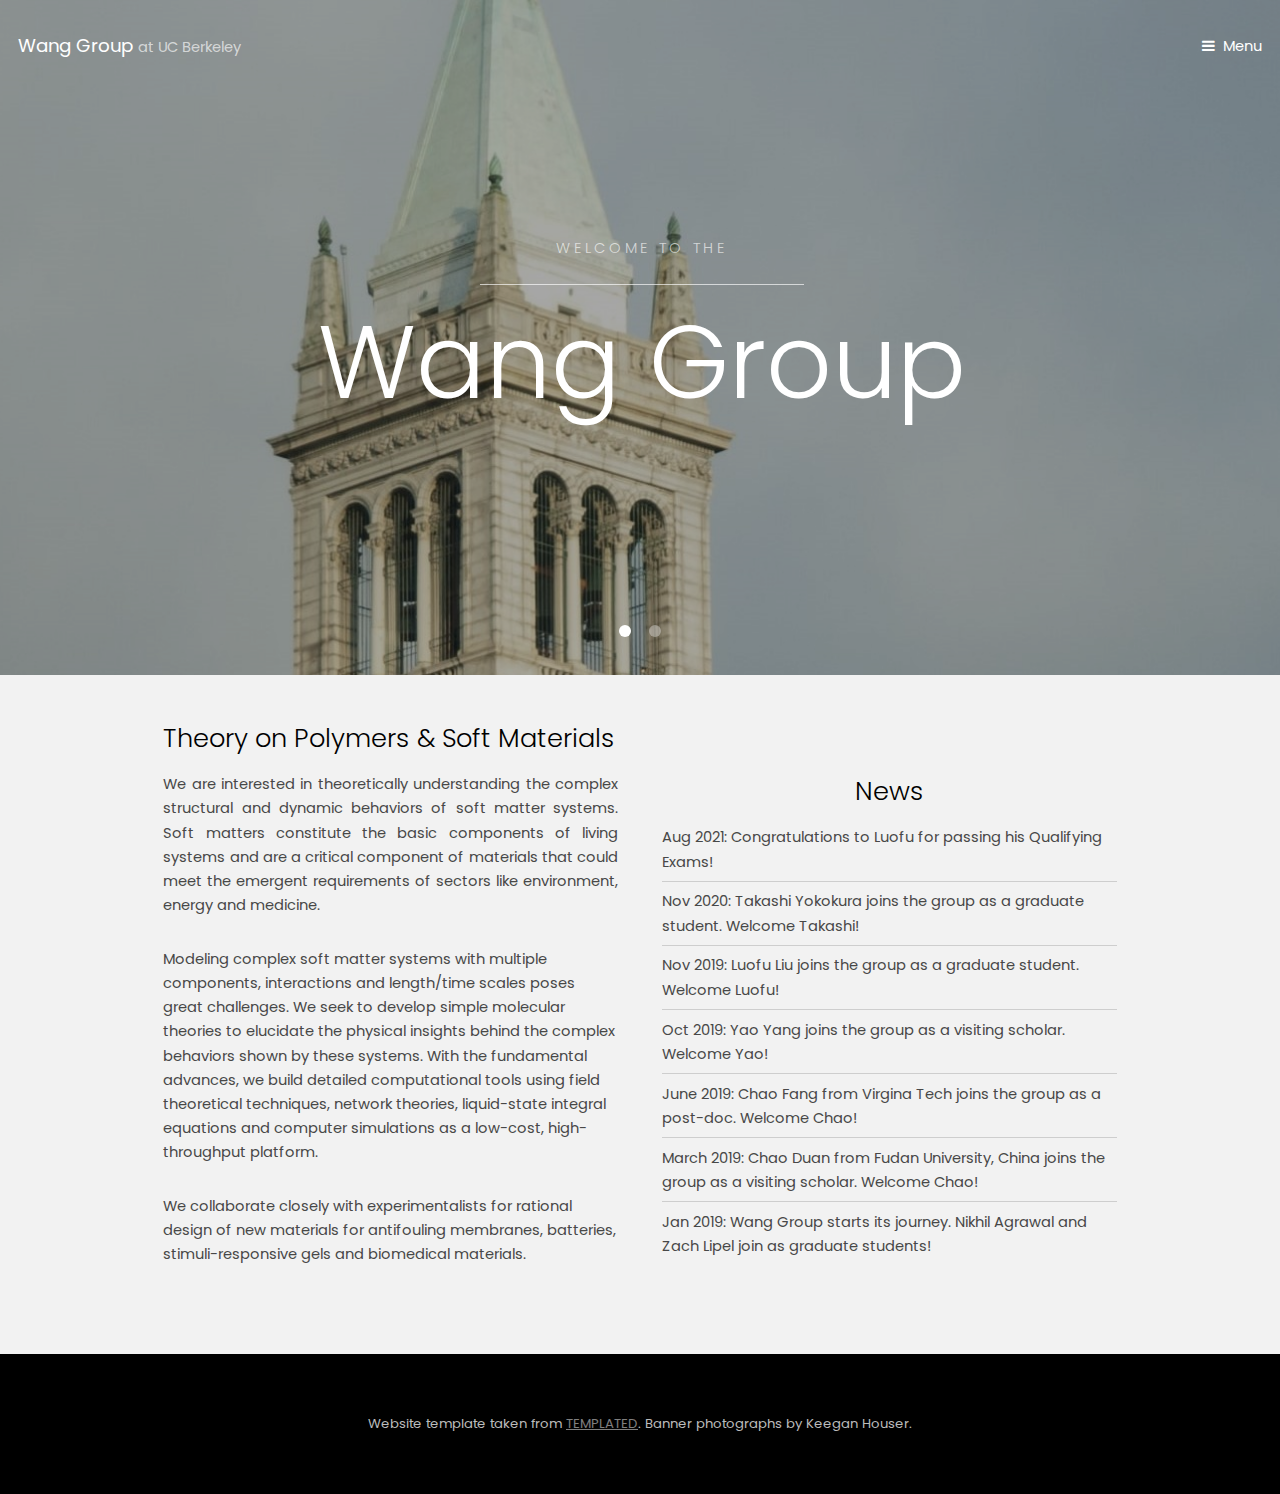
<file: index.html>
<!DOCTYPE HTML>
<!--
	Hielo by TEMPLATED
	templated.co @templatedco
	Released for free under the Creative Commons Attribution 3.0 license (templated.co/license)
-->

<html>
	<head>
		<title>WANG GROUP at UC Berkeley</title>
		<meta charset="utf-8" />
		<meta name="viewport" content="width=device-width, initial-scale=1" />
		<link rel="stylesheet" href="assets/css/main.css" />
	</head>
	<body>

		<!-- Header -->
			<header id="header" class="alt">
				<div class="logo"><a href="index.html">Wang Group</a><a href="https://chemistry.berkeley.edu/cbe"> <span>at UC Berkeley</span></a></div>
				<a href="#menu">Menu</a>
			</header>

		<!-- Nav -->
			<nav id="menu">
				<ul class="links">
					<li><a href="index.html">Home</a></li>
					<li><a href="research.html">Research</a></li>
					<li><a href="wang.html">Rui Wang</a></li>
					<li><a href="members.html">Members</a></li>
					<li><a href="publications.html">Publications</a></li>
				</ul>
			</nav>

		<!-- Banner -->
			<section class="banner full">
				<article>
					<img src="images/berk_morning_cropped.jpeg" alt=""/>
					<div class="inner">
						<header>
							<p>Welcome to the</p>
							<h2>Wang Group</h2>
							
						</header>
					</div>
				</article>
				<article>
					<img src="images/berk_evening_cropped.jpeg" alt="" />
					<div class="inner">
						<header>
							<p>Welcome to the</p>
							<h2>Wang Group</h2>
						</header>
					</div>
				</article>
		</section>
 		<section id="one" class="wrapper style2">
			<div id="main" class="container">
				<!-- Elements -->
				<h2 id="elements">Theory on Polymers &#38; Soft Materials</h2>
					<div class="row 200%">
						<div class="6u 12u$(medium)">
							<div class="inner">
								<div class="content">
									<header class="align-left">		
									</header>
									<p align="justify">We are interested in theoretically understanding the complex structural and dynamic behaviors of soft matter systems. Soft matters constitute the basic components of living systems and are a critical component of materials that could meet the emergent requirements of sectors like environment, energy and medicine. </p><p>Modeling complex soft matter systems with multiple components, interactions and length/time scales poses great challenges. We seek to develop simple molecular theories to elucidate the physical insights behind the complex behaviors shown by these systems. With the fundamental advances, we build detailed computational tools using field theoretical techniques, network theories, liquid-state integral equations and computer simulations as a low-cost, high-throughput platform.</p><p>We collaborate closely with experimentalists for rational design of new materials for antifouling membranes, batteries, stimuli-responsive gels and biomedical materials.</p>
								</div>
							</div>
						</div>
						
						<div class="6u$ 12u$(medium)">
						<div class="inner">	
							<div class="content">
							<header class="align-center">
								<h2>News</h2>
							</header>
							<ul class = "alt">	
								<li>Aug 2021: Congratulations to Luofu for passing his Qualifying Exams!</li>
								<li>Nov 2020: Takashi Yokokura joins the group as a graduate student. Welcome Takashi!</li>
								<li>Nov 2019: Luofu Liu joins the group as a graduate student. Welcome Luofu!</li>
								<li>Oct 2019: Yao Yang joins the group as a visiting scholar. Welcome Yao!</li>
								<li>June 2019: Chao Fang from Virgina Tech joins the group as a post-doc. Welcome Chao!</li>
								<li>March 2019: Chao Duan from Fudan University, China joins the group as a visiting scholar. Welcome Chao!</li>
								<li>Jan 2019: Wang Group starts its journey. Nikhil Agrawal and Zach Lipel join as graduate students!</li>
							</ul>
						</div>
						</div>	
					</div>
				</div>
			</div>
				</section>
		<!-- Footer -->
			<footer id="footer">
<!--				<div class="container">
					<ul class="icons">
					<li><a href="#" class="icon fa-twitter"><span class="label">Twitter</span></a></li>
						<li><a href="#" class="icon fa-facebook"><span class="label">Facebook</span></a></li>
						<li><a href="#" class="icon fa-instagram"><span class="label">Instagram</span></a></li>
						<li><a href="#" class="icon fa-envelope-o"><span class="label">Email</span></a></li>
					
					<li><a href="https://chemistry.berkeley.edu/cbe"><span class="label">Department of Chemical and Biomolecular Engineering</span></a></li>
						<li><a href="https://berkeley.edu/cbe"><span class="label">University of California, Berkeley</span></a></li>
				</ul>
				</div>
-->	
				
			
								<div class="copyright">
					Website template taken from <a href="https://templated.co"> <span>TEMPLATED</span></a>. Banner photographs by Keegan Houser.
				</div>
			</footer>

		<!-- Scripts -->
			<script src="assets/js/jquery.min.js"></script>
			<script src="assets/js/jquery.scrollex.min.js"></script>
			<script src="assets/js/skel.min.js"></script>
			<script src="assets/js/util.js"></script>
			<script src="assets/js/main.js"></script>

	</body>
</html>
</file>
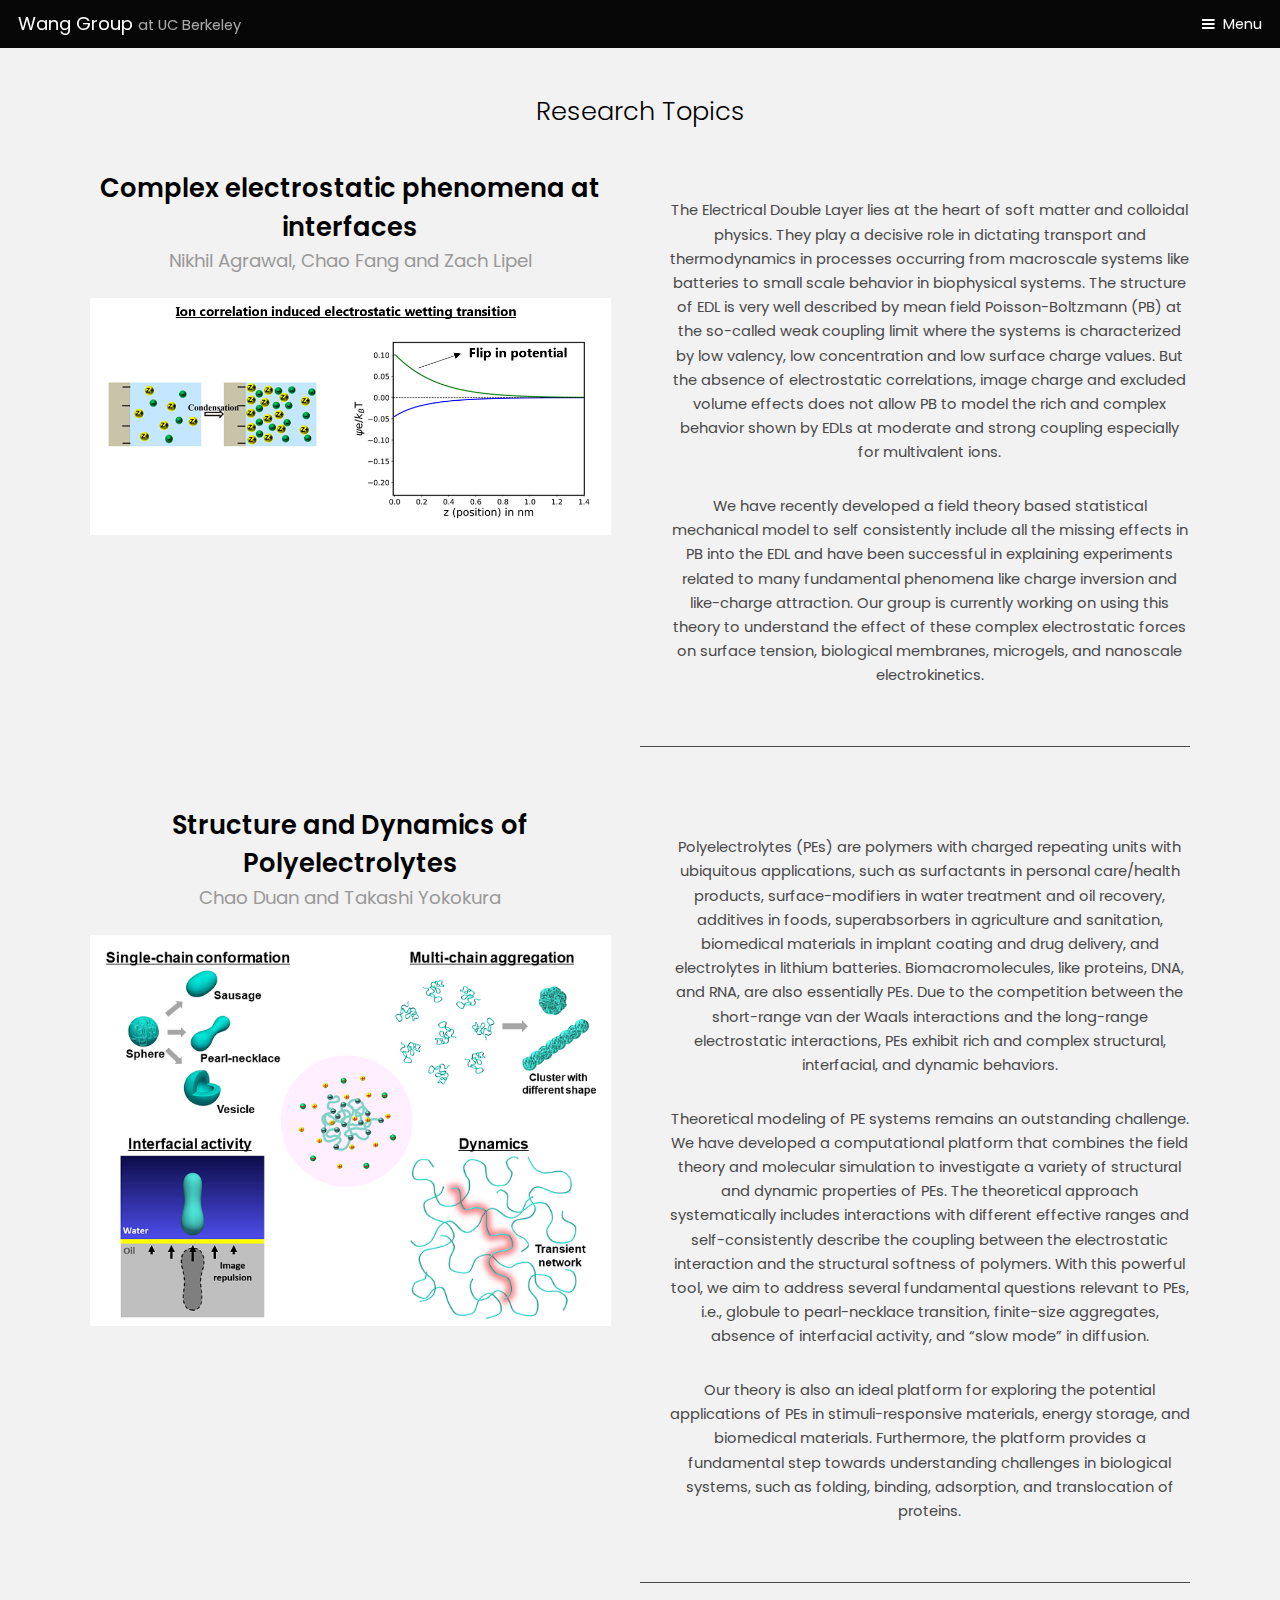
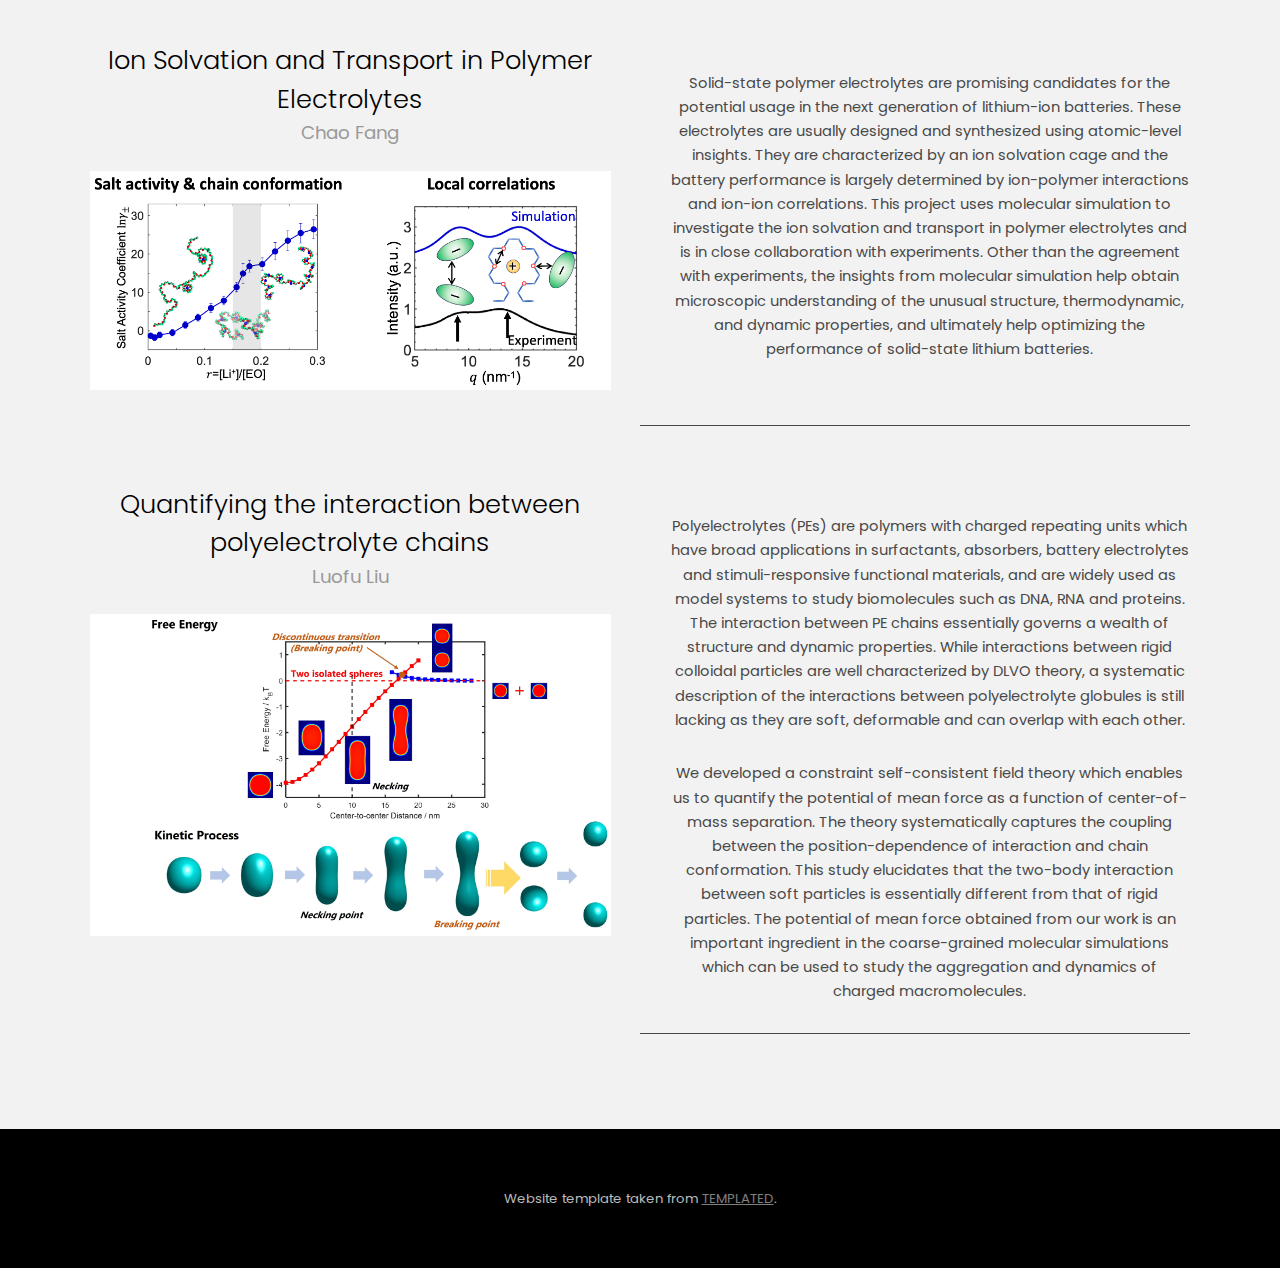
<file: research.html>
<!DOCTYPE HTML>
<!--
	Hielo by TEMPLATED
	templated.co @templatedco
	Released for free under the Creative Commons Attribution 3.0 license (templated.co/license)
-->
<html>
	<head>
		<title>WANG GROUP at UC Berkeley</title>
		<meta charset="utf-8" />
		<meta name="viewport" content="width=device-width, initial-scale=1" />
		<link rel="stylesheet" href="assets/css/main.css" />
	</head>
	<body class="subpage">

		<!-- Header -->
			<header id="header">
				<div class="logo"><a href="index.html">Wang Group</a><a href="https://chemistry.berkeley.edu/cbe"> <span>at UC Berkeley</span></a></div>
				<a href="#menu">Menu</a>
			</header>

		<!-- Nav -->
			<nav id="menu">
				<ul class="links">
					<li><a href="index.html">Home</a></li>
					<li><a href="research.html">Research</a></li>
					<li><a href="wang.html">Rui Wang</a></li>
					<li><a href="members.html">Members</a></li>
					<li><a href="publications.html">Publications</a></li>
				</ul>
			</nav>

		<!-- One -->
			<section id="one" class="wrapper style2">
			
				<div class="inner">
				<header class="align-center">
						<h2>Research Topics</h2>
					<br>
				</header>
				
				
				<div class="grid-style">
					 <div>
						 <div class = "content">
							<header class="align-center">		
									<h2><b>Complex electrostatic phenomena at interfaces</b></h2>
									<p>Nikhil Agrawal, Chao Fang and Zach Lipel</p>
						   </header>
						 	<p class="align-center"><img style="max-width: 100%" src="images/nikhil_website.png" alt= "" \></p>
						 </div>
					</div>
					<div style= "border-bottom: solid 1px;margin: 2rem 0;">
						 <div class = "content">
								<p class = "align-center">
									The Electrical Double Layer lies at the heart of soft matter and colloidal physics. They play a decisive role in dictating transport and thermodynamics in processes occurring from macroscale systems like batteries to small scale behavior in biophysical systems. The structure of EDL is very well described by mean field Poisson-Boltzmann (PB) at the so-called weak coupling limit where the systems is characterized by low valency, low concentration and low surface charge values. But the absence of electrostatic correlations, image charge and excluded volume effects does not allow PB to model the rich and complex behavior shown by EDLs at moderate and strong coupling especially for multivalent ions.</p><p class = "align-center"> We have recently developed a field theory based statistical mechanical model to self consistently include all the missing effects in PB into the EDL and have been successful in explaining experiments related to many fundamental phenomena like charge inversion and like-charge attraction. Our group is currently working on using this theory to understand the effect of these complex electrostatic forces on surface tension, biological membranes, microgels, and nanoscale electrokinetics. 
								</p>

								
						 </div>
				  </div>
				  <div>
						 <div class = "content">
							 <header class="align-center">				
									<h2><b>Structure and Dynamics of Polyelectrolytes</b></h2>
									<p>Chao Duan and Takashi Yokokura</p>
						   </header>
							 <p class="align-center"><img style="max-width: 100%" src="images/polyelectrolyte_project.png" alt= ""/></p>
					  </div>
					</div>
					
					<div style= "border-bottom: solid 1px;margin: 2rem 0;">
						<div class = "content">
								<p class = "align-center">Polyelectrolytes (PEs) are polymers with charged repeating units with ubiquitous applications, such as surfactants in personal care/health products, surface-modifiers in water treatment and oil recovery, additives in foods, superabsorbers in agriculture and sanitation, biomedical materials in implant coating and drug delivery, and electrolytes in lithium batteries. Biomacromolecules, like proteins, DNA, and RNA, are also essentially PEs. Due to the competition between the short-range van der Waals interactions and the long-range electrostatic interactions, PEs exhibit rich and complex structural, interfacial, and dynamic behaviors. </p><p  class = "align-center">Theoretical modeling of PE systems remains an outstanding challenge. We have developed a computational platform that combines the field theory and molecular simulation to investigate a variety of structural and dynamic properties of PEs. The theoretical approach systematically includes interactions with different effective ranges and self-consistently describe the coupling between the electrostatic interaction and the structural softness of polymers. With this powerful tool, we aim to address several fundamental questions relevant to PEs, i.e., globule to pearl-necklace transition, finite-size aggregates, absence of interfacial activity, and “slow mode” in diffusion.</p> <p  class = "align-center"> Our theory is also an ideal platform for exploring the potential applications of PEs in stimuli-responsive materials, energy storage, and biomedical materials. Furthermore, the platform provides a fundamental step towards understanding challenges in biological systems, such as folding, binding, adsorption, and translocation of proteins.
								</p>

								

					</div>
					</div>
					
					<div>
						
						<div class="content">
								<header class="align-center">		
									<h2>Ion Solvation and Transport in Polymer Electrolytes</h2>
									<p>Chao Fang</p>
								</header>
							<p class="align-center"><img style="max-width: 100%" src="images/figure_grpweb.png" alt= ""/></p>
						</div>
					</div>
					<div style= "border-bottom: solid 1px;margin: 2rem 0;">
						<div class = "content">
								<p class = "align-center">Solid-state polymer electrolytes are promising candidates for the potential usage in the next generation of lithium-ion batteries. These electrolytes are usually designed and synthesized using atomic-level insights. They are characterized by an ion solvation cage and the battery performance is largely determined by ion-polymer interactions and ion-ion correlations. This project uses molecular simulation to investigate the ion solvation and transport in polymer electrolytes and is in close collaboration with experiments. Other than the agreement with experiments, the insights from molecular simulation help obtain microscopic understanding of the unusual structure, thermodynamic, and dynamic properties, and ultimately help optimizing the performance of solid-state lithium batteries.</p>
								

					  </div>
					
					</div>
					
					<div>
						<div class="content">
								<header class="align-center">		
									<h2>Quantifying the interaction between polyelectrolyte chains</h2>
									<p>Luofu Liu</p>
								</header>
								<p class="align-center"><img style="max-width: 100%" src="images/Luofu_figure.jpg" alt= ""/></p>
						</div>
					</div>
					<div style= "border-bottom: solid 1px;margin: 2rem 0;">
						<div class="content">
							
								<p class = "align-center">Polyelectrolytes (PEs) are polymers with charged repeating units which have broad applications in surfactants, absorbers, battery electrolytes and stimuli-responsive functional materials, and are widely used as model systems to study biomolecules such as DNA, RNA and proteins. The interaction between PE chains essentially governs a wealth of structure and dynamic properties. While interactions between rigid colloidal particles are well characterized by DLVO theory, a systematic description of the interactions between polyelectrolyte globules is still lacking as they are soft, deformable and can overlap with each other.</p><p class = "align-center"> We developed a constraint self-consistent field theory which enables us to quantify the potential of mean force as a function of center-of-mass separation. The theory systematically captures the coupling between the position-dependence of interaction and chain conformation. This study elucidates that the two-body interaction between soft particles is essentially different from that of rigid particles. The potential of mean force obtained from our work is an important ingredient in the coarse-grained molecular simulations which can be used to study the aggregation and dynamics of charged macromolecules.</p>
								

					  </div>
					
					</div>
				</div>
			  </div>
				
	</section>

		
		
		<!-- Footer -->
			<footer id="footer">
				<div class="copyright">
					Website template taken from <a href="https://templated.co"> <span>TEMPLATED</span></a>.
				</div>
			</footer>

		<!-- Scripts -->
			<script src="assets/js/jquery.min.js"></script>
			<script src="assets/js/jquery.scrollex.min.js"></script>
			<script src="assets/js/skel.min.js"></script>
			<script src="assets/js/util.js"></script>
			<script src="assets/js/main.js"></script>

	</body>
</html>
</file>
<file: assets/css/main.css>
@charset "UTF-8";
@import url(font-awesome.min.css);
@import url("https://fonts.googleapis.com/css?family=Poppins:300,400,500,600,700");

/*
	Hielo by TEMPLATED
	templated.co @templatedco
	Released for free under the Creative Commons Attribution 3.0 license (templated.co/license)
*/

/* Reset */

	html, body, div, span, applet, object, iframe, h1, h2, h3, h4, h5, h6, p, blockquote, pre, a, abbr, acronym, address, big, cite, code, del, dfn, em, img, ins, kbd, q, s, samp, small, strike, strong, sub, sup, tt, var, b, u, i, center, dl, dt, dd, ol, ul, li, fieldset, form, label, legend, table, caption, tbody, tfoot, thead, tr, th, td, article, aside, canvas, details, embed, figure, figcaption, footer, header, hgroup, menu, nav, output, ruby, section, summary, time, mark, audio, video {
		margin: 0;
		padding: 0;
		border: 0;
		font-size: 100%;
		font: inherit;
		vertical-align: baseline;
	}

	article, aside, details, figcaption, figure, footer, header, hgroup, menu, nav, section {
		display: block;
	}

	body {
		line-height: 0.5;
	}

	ol, ul {
		list-style: none ;
	}

	blockquote, q {
		quotes: none;
	}

	blockquote:before, blockquote:after, q:before, q:after {
		content: '';
		content: none;
	}

	table {
		border-collapse: collapse;
		border-spacing: 0;
	}

	body {
		-webkit-text-size-adjust: none;
	}

/* Box Model */

	*, *:before, *:after {
		-moz-box-sizing: border-box;
		-webkit-box-sizing: border-box;
		box-sizing: border-box;
	}

/* Containers */

	.container {
		margin-left: auto;
		margin-right: auto;
		padding-top: 0px;
	}

	.container.\31 25\25 {
		width: 100%;
		max-width: 100rem;
		min-width: 80rem;
	}

	.container.\37 5\25 {
		width: 60rem;
	}

	.container.\35 0\25 {
		width: 40rem;
	}

	.container.\32 5\25 {
		width: 20rem;
	}

	.container {
		width: 80rem;
	}

	@media screen and (max-width: 1680px) {

		.container.\31 25\25 {
			width: 100%;
			max-width: 100rem;
			min-width: 80rem;
		}

		.container.\37 5\25 {
			width: 60rem;
		}

		.container.\35 0\25 {
			width: 40rem;
		}

		.container.\32 5\25 {
			width: 20rem;
		}

		.container {
			width: 80rem;
		}

	}

	@media screen and (max-width: 1280px) {

		.container.\31 25\25 {
			width: 100%;
			max-width: 81.25rem;
			min-width: 65rem;
		}

		.container.\37 5\25 {
			width: 48.75rem;
		}

		.container.\35 0\25 {
			width: 32.5rem;
		}

		.container.\32 5\25 {
			width: 16.25rem;
		}

		.container {
			width: 65rem;
		}

	}

	@media screen and (max-width: 980px) {

		.container.\31 25\25 {
			width: 100%;
			max-width: 112.5%;
			min-width: 90%;
		}

		.container.\37 5\25 {
			width: 67.5%;
		}

		.container.\35 0\25 {
			width: 45%;
		}

		.container.\32 5\25 {
			width: 22.5%;
		}

		.container {
			width: 90%;
		}

	}

	@media screen and (max-width: 736px) {

		.container.\31 25\25 {
			width: 100%;
			max-width: 112.5%;
			min-width: 90%;
		}

		.container.\37 5\25 {
			width: 67.5%;
		}

		.container.\35 0\25 {
			width: 45%;
		}

		.container.\32 5\25 {
			width: 22.5%;
		}

		.container {
			width: 90% !important;
		}

	}

	@media screen and (max-width: 480px) {

		.container.\31 25\25 {
			width: 100%;
			max-width: 112.5%;
			min-width: 90%;
		}

		.container.\37 5\25 {
			width: 67.5%;
		}

		.container.\35 0\25 {
			width: 45%;
		}

		.container.\32 5\25 {
			width: 22.5%;
		}

		.container {
			width: 90% !important;
		}

	}

/* Grid */

	.row {
		border-bottom: solid 1px transparent;
		-moz-box-sizing: border-box;
		-webkit-box-sizing: border-box;
		box-sizing: border-box;
	}

	.row > * {
		float: left;
		-moz-box-sizing: border-box;
		-webkit-box-sizing: border-box;
		box-sizing: border-box;
	}

	.row:after, .row:before {
		content: '';
		display: block;
		clear: both;
		height: 0;
	}

	.row.uniform > * > :first-child {
		margin-top: 0;
	}

	.row.uniform > * > :last-child {
		margin-bottom: 0;
	}

	.row.\30 \25 > * {
		padding: 0 0 0 0rem;
	}

	.row.\30 \25 {
		margin: 0 0 -1px 0rem;
	}

	.row.uniform.\30 \25 > * {
		padding: 0rem 0 0 0rem;
	}

	.row.uniform.\30 \25 {
		margin: 0rem 0 -1px 0rem;
	}

	.row > * {
		padding: 0 0 0 2rem;
	}

	.row {
		margin: 0 0 -1px -2rem;
	}

	.row.uniform > * {
		padding: 2rem 0 0 2rem;
	}

	.row.uniform {
		margin: -2rem 0 -1px -2rem;
	}

	.row.\32 00\25 > * {
		padding: 0 0 0 4rem;
	}

	.row.\32 00\25 {
		margin: 0 0 -1px -4rem;
	}

	.row.uniform.\32 00\25 > * {
		padding: 4rem 0 0 4rem;
	}

	.row.uniform.\32 00\25 {
		margin: -4rem 0 -1px -4rem;
	}

	.row.\31 50\25 > * {
		padding: 0 0 0 3rem;
	}

	.row.\31 50\25 {
		margin: 0 0 -1px -3rem;
	}

	.row.uniform.\31 50\25 > * {
		padding: 3rem 0 0 3rem;
	}

	.row.uniform.\31 50\25 {
		margin: -3rem 0 -1px -3rem;
	}

	.row.\35 0\25 > * {
		padding: 0 0 0 1rem;
	}

	.row.\35 0\25 {
		margin: 0 0 -1px -1rem;
	}

	.row.uniform.\35 0\25 > * {
		padding: 1rem 0 0 1rem;
	}

	.row.uniform.\35 0\25 {
		margin: -1rem 0 -1px -1rem;
	}

	.row.\32 5\25 > * {
		padding: 0 0 0 0.5rem;
	}

	.row.\32 5\25 {
		margin: 0 0 -1px -0.5rem;
	}

	.row.uniform.\32 5\25 > * {
		padding: 0.5rem 0 0 0.5rem;
	}

	.row.uniform.\32 5\25 {
		margin: -0.5rem 0 -1px -0.5rem;
	}

	.\31 2u, .\31 2u\24 {
		width: 100%;
		clear: none;
		margin-left: 0;
	}

	.\31 1u, .\31 1u\24 {
		width: 91.6666666667%;
		clear: none;
		margin-left: 0;
	}

	.\31 0u, .\31 0u\24 {
		width: 83.3333333333%;
		clear: none;
		margin-left: 0;
	}

	.\39 u, .\39 u\24 {
		width: 75%;
		clear: none;
		margin-left: 0;
	}

	.\38 u, .\38 u\24 {
		width: 66.6666666667%;
		clear: none;
		margin-left: 0;
	}

	.\37 u, .\37 u\24 {
		width: 58.3333333333%;
		clear: none;
		margin-left: 0;
	}

	.\36 u, .\36 u\24 {
		width: 50%;
		clear: none;
		margin-left: 0;
	}

	.\35 u, .\35 u\24 {
		width: 41.6666666667%;
		clear: none;
		margin-left: 0;
	}

	.\34 u, .\34 u\24 {
		width: 33.3333333333%;
		clear: none;
		margin-left: 0;
	}

	.\33 u, .\33 u\24 {
		width: 25%;
		clear: none;
		margin-left: 0;
	}

	.\32 u, .\32 u\24 {
		width: 16.6666666667%;
		clear: none;
		margin-left: 0;
	}

	.\31 u, .\31 u\24 {
		width: 8.3333333333%;
		clear: none;
		margin-left: 0;
	}

	.\31 2u\24 + *,
	.\31 1u\24 + *,
	.\31 0u\24 + *,
	.\39 u\24 + *,
	.\38 u\24 + *,
	.\37 u\24 + *,
	.\36 u\24 + *,
	.\35 u\24 + *,
	.\34 u\24 + *,
	.\33 u\24 + *,
	.\32 u\24 + *,
	.\31 u\24 + * {
		clear: left;
	}

	.\-11u {
		margin-left: 91.66667%;
	}

	.\-10u {
		margin-left: 83.33333%;
	}

	.\-9u {
		margin-left: 75%;
	}

	.\-8u {
		margin-left: 66.66667%;
	}

	.\-7u {
		margin-left: 58.33333%;
	}

	.\-6u {
		margin-left: 50%;
	}

	.\-5u {
		margin-left: 41.66667%;
	}

	.\-4u {
		margin-left: 33.33333%;
	}

	.\-3u {
		margin-left: 25%;
	}

	.\-2u {
		margin-left: 16.66667%;
	}

	.\-1u {
		margin-left: 8.33333%;
	}

	@media screen and (max-width: 1680px) {

		.row > * {
			padding: 0 0 0 2rem;
		}

		.row {
			margin: 0 0 -1px -2rem;
		}

		.row.uniform > * {
			padding: 2rem 0 0 2rem;
		}

		.row.uniform {
			margin: -2rem 0 -1px -2rem;
		}

		.row.\32 00\25 > * {
			padding: 0 0 0 4rem;
		}

		.row.\32 00\25 {
			margin: 0 0 -1px -4rem;
		}

		.row.uniform.\32 00\25 > * {
			padding: 4rem 0 0 4rem;
		}

		.row.uniform.\32 00\25 {
			margin: -4rem 0 -1px -4rem;
		}

		.row.\31 50\25 > * {
			padding: 0 0 0 3rem;
		}

		.row.\31 50\25 {
			margin: 0 0 -1px -3rem;
		}

		.row.uniform.\31 50\25 > * {
			padding: 3rem 0 0 3rem;
		}

		.row.uniform.\31 50\25 {
			margin: -3rem 0 -1px -3rem;
		}

		.row.\35 0\25 > * {
			padding: 0 0 0 1rem;
		}

		.row.\35 0\25 {
			margin: 0 0 -1px -1rem;
		}

		.row.uniform.\35 0\25 > * {
			padding: 1rem 0 0 1rem;
		}

		.row.uniform.\35 0\25 {
			margin: -1rem 0 -1px -1rem;
		}

		.row.\32 5\25 > * {
			padding: 0 0 0 0.5rem;
		}

		.row.\32 5\25 {
			margin: 0 0 -1px -0.5rem;
		}

		.row.uniform.\32 5\25 > * {
			padding: 0.5rem 0 0 0.5rem;
		}

		.row.uniform.\32 5\25 {
			margin: -0.5rem 0 -1px -0.5rem;
		}

		.\31 2u\28xlarge\29, .\31 2u\24\28xlarge\29 {
			width: 100%;
			clear: none;
			margin-left: 0;
		}

		.\31 1u\28xlarge\29, .\31 1u\24\28xlarge\29 {
			width: 91.6666666667%;
			clear: none;
			margin-left: 0;
		}

		.\31 0u\28xlarge\29, .\31 0u\24\28xlarge\29 {
			width: 83.3333333333%;
			clear: none;
			margin-left: 0;
		}

		.\39 u\28xlarge\29, .\39 u\24\28xlarge\29 {
			width: 75%;
			clear: none;
			margin-left: 0;
		}

		.\38 u\28xlarge\29, .\38 u\24\28xlarge\29 {
			width: 66.6666666667%;
			clear: none;
			margin-left: 0;
		}

		.\37 u\28xlarge\29, .\37 u\24\28xlarge\29 {
			width: 58.3333333333%;
			clear: none;
			margin-left: 0;
		}

		.\36 u\28xlarge\29, .\36 u\24\28xlarge\29 {
			width: 50%;
			clear: none;
			margin-left: 0;
		}

		.\35 u\28xlarge\29, .\35 u\24\28xlarge\29 {
			width: 41.6666666667%;
			clear: none;
			margin-left: 0;
		}

		.\34 u\28xlarge\29, .\34 u\24\28xlarge\29 {
			width: 33.3333333333%;
			clear: none;
			margin-left: 0;
		}

		.\33 u\28xlarge\29, .\33 u\24\28xlarge\29 {
			width: 25%;
			clear: none;
			margin-left: 0;
		}

		.\32 u\28xlarge\29, .\32 u\24\28xlarge\29 {
			width: 16.6666666667%;
			clear: none;
			margin-left: 0;
		}

		.\31 u\28xlarge\29, .\31 u\24\28xlarge\29 {
			width: 8.3333333333%;
			clear: none;
			margin-left: 0;
		}

		.\31 2u\24\28xlarge\29 + *,
		.\31 1u\24\28xlarge\29 + *,
		.\31 0u\24\28xlarge\29 + *,
		.\39 u\24\28xlarge\29 + *,
		.\38 u\24\28xlarge\29 + *,
		.\37 u\24\28xlarge\29 + *,
		.\36 u\24\28xlarge\29 + *,
		.\35 u\24\28xlarge\29 + *,
		.\34 u\24\28xlarge\29 + *,
		.\33 u\24\28xlarge\29 + *,
		.\32 u\24\28xlarge\29 + *,
		.\31 u\24\28xlarge\29 + * {
			clear: left;
		}

		.\-11u\28xlarge\29 {
			margin-left: 91.66667%;
		}

		.\-10u\28xlarge\29 {
			margin-left: 83.33333%;
		}

		.\-9u\28xlarge\29 {
			margin-left: 75%;
		}

		.\-8u\28xlarge\29 {
			margin-left: 66.66667%;
		}

		.\-7u\28xlarge\29 {
			margin-left: 58.33333%;
		}

		.\-6u\28xlarge\29 {
			margin-left: 50%;
		}

		.\-5u\28xlarge\29 {
			margin-left: 41.66667%;
		}

		.\-4u\28xlarge\29 {
			margin-left: 33.33333%;
		}

		.\-3u\28xlarge\29 {
			margin-left: 25%;
		}

		.\-2u\28xlarge\29 {
			margin-left: 16.66667%;
		}

		.\-1u\28xlarge\29 {
			margin-left: 8.33333%;
		}

	}

	@media screen and (max-width: 1280px) {

		.row > * {
			padding: 0 0 0 1.5rem;
		}

		.row {
			margin: 0 0 -1px -1.5rem;
		}

		.row.uniform > * {
			padding: 1.5rem 0 0 1.5rem;
		}

		.row.uniform {
			margin: -1.5rem 0 -1px -1.5rem;
		}

		.row.\32 00\25 > * {
			padding: 0 0 0 3rem;
		}

		.row.\32 00\25 {
			margin: 0 0 -1px -3rem;
		}

		.row.uniform.\32 00\25 > * {
			padding: 3rem 0 0 3rem;
		}

		.row.uniform.\32 00\25 {
			margin: -3rem 0 -1px -3rem;
		}

		.row.\31 50\25 > * {
			padding: 0 0 0 2.25rem;
		}

		.row.\31 50\25 {
			margin: 0 0 -1px -2.25rem;
		}

		.row.uniform.\31 50\25 > * {
			padding: 2.25rem 0 0 2.25rem;
		}

		.row.uniform.\31 50\25 {
			margin: -2.25rem 0 -1px -2.25rem;
		}

		.row.\35 0\25 > * {
			padding: 0 0 0 0.75rem;
		}

		.row.\35 0\25 {
			margin: 0 0 -1px -0.75rem;
		}

		.row.uniform.\35 0\25 > * {
			padding: 0.75rem 0 0 0.75rem;
		}

		.row.uniform.\35 0\25 {
			margin: -0.75rem 0 -1px -0.75rem;
		}

		.row.\32 5\25 > * {
			padding: 0 0 0 0.375rem;
		}

		.row.\32 5\25 {
			margin: 0 0 -1px -0.375rem;
		}

		.row.uniform.\32 5\25 > * {
			padding: 0.375rem 0 0 0.375rem;
		}

		.row.uniform.\32 5\25 {
			margin: -0.375rem 0 -1px -0.375rem;
		}

		.\31 2u\28large\29, .\31 2u\24\28large\29 {
			width: 100%;
			clear: none;
			margin-left: 0;
		}

		.\31 1u\28large\29, .\31 1u\24\28large\29 {
			width: 91.6666666667%;
			clear: none;
			margin-left: 0;
		}

		.\31 0u\28large\29, .\31 0u\24\28large\29 {
			width: 83.3333333333%;
			clear: none;
			margin-left: 0;
		}

		.\39 u\28large\29, .\39 u\24\28large\29 {
			width: 75%;
			clear: none;
			margin-left: 0;
		}

		.\38 u\28large\29, .\38 u\24\28large\29 {
			width: 66.6666666667%;
			clear: none;
			margin-left: 0;
		}

		.\37 u\28large\29, .\37 u\24\28large\29 {
			width: 58.3333333333%;
			clear: none;
			margin-left: 0;
		}

		.\36 u\28large\29, .\36 u\24\28large\29 {
			width: 50%;
			clear: none;
			margin-left: 0;
		}

		.\35 u\28large\29, .\35 u\24\28large\29 {
			width: 41.6666666667%;
			clear: none;
			margin-left: 0;
		}

		.\34 u\28large\29, .\34 u\24\28large\29 {
			width: 33.3333333333%;
			clear: none;
			margin-left: 0;
		}

		.\33 u\28large\29, .\33 u\24\28large\29 {
			width: 25%;
			clear: none;
			margin-left: 0;
		}

		.\32 u\28large\29, .\32 u\24\28large\29 {
			width: 16.6666666667%;
			clear: none;
			margin-left: 0;
		}

		.\31 u\28large\29, .\31 u\24\28large\29 {
			width: 8.3333333333%;
			clear: none;
			margin-left: 0;
		}

		.\31 2u\24\28large\29 + *,
		.\31 1u\24\28large\29 + *,
		.\31 0u\24\28large\29 + *,
		.\39 u\24\28large\29 + *,
		.\38 u\24\28large\29 + *,
		.\37 u\24\28large\29 + *,
		.\36 u\24\28large\29 + *,
		.\35 u\24\28large\29 + *,
		.\34 u\24\28large\29 + *,
		.\33 u\24\28large\29 + *,
		.\32 u\24\28large\29 + *,
		.\31 u\24\28large\29 + * {
			clear: left;
		}

		.\-11u\28large\29 {
			margin-left: 91.66667%;
		}

		.\-10u\28large\29 {
			margin-left: 83.33333%;
		}

		.\-9u\28large\29 {
			margin-left: 75%;
		}

		.\-8u\28large\29 {
			margin-left: 66.66667%;
		}

		.\-7u\28large\29 {
			margin-left: 58.33333%;
		}

		.\-6u\28large\29 {
			margin-left: 50%;
		}

		.\-5u\28large\29 {
			margin-left: 41.66667%;
		}

		.\-4u\28large\29 {
			margin-left: 33.33333%;
		}

		.\-3u\28large\29 {
			margin-left: 25%;
		}

		.\-2u\28large\29 {
			margin-left: 16.66667%;
		}

		.\-1u\28large\29 {
			margin-left: 8.33333%;
		}

	}

	@media screen and (max-width: 980px) {

		.row > * {
			padding: 0 0 0 1.5rem;
		}

		.row {
			margin: 0 0 -1px -1.5rem;
		}

		.row.uniform > * {
			padding: 1.5rem 0 0 1.5rem;
		}

		.row.uniform {
			margin: -1.5rem 0 -1px -1.5rem;
		}

		.row.\32 00\25 > * {
			padding: 0 0 0 3rem;
		}

		.row.\32 00\25 {
			margin: 0 0 -1px -3rem;
		}

		.row.uniform.\32 00\25 > * {
			padding: 3rem 0 0 3rem;
		}

		.row.uniform.\32 00\25 {
			margin: -3rem 0 -1px -3rem;
		}

		.row.\31 50\25 > * {
			padding: 0 0 0 2.25rem;
		}

		.row.\31 50\25 {
			margin: 0 0 -1px -2.25rem;
		}

		.row.uniform.\31 50\25 > * {
			padding: 2.25rem 0 0 2.25rem;
		}

		.row.uniform.\31 50\25 {
			margin: -2.25rem 0 -1px -2.25rem;
		}

		.row.\35 0\25 > * {
			padding: 0 0 0 0.75rem;
		}

		.row.\35 0\25 {
			margin: 0 0 -1px -0.75rem;
		}

		.row.uniform.\35 0\25 > * {
			padding: 0.75rem 0 0 0.75rem;
		}

		.row.uniform.\35 0\25 {
			margin: -0.75rem 0 -1px -0.75rem;
		}

		.row.\32 5\25 > * {
			padding: 0 0 0 0.375rem;
		}

		.row.\32 5\25 {
			margin: 0 0 -1px -0.375rem;
		}

		.row.uniform.\32 5\25 > * {
			padding: 0.05rem 0 0 0.375rem;
		}

		.row.uniform.\32 5\25 {
			margin: -0.375rem 0 -1px -0.375rem;
		}

		.\31 2u\28medium\29, .\31 2u\24\28medium\29 {
			width: 100%;
			clear: none;
			margin-left: 0;
		}

		.\31 1u\28medium\29, .\31 1u\24\28medium\29 {
			width: 91.6666666667%;
			clear: none;
			margin-left: 0;
		}

		.\31 0u\28medium\29, .\31 0u\24\28medium\29 {
			width: 83.3333333333%;
			clear: none;
			margin-left: 0;
		}

		.\39 u\28medium\29, .\39 u\24\28medium\29 {
			width: 75%;
			clear: none;
			margin-left: 0;
		}

		.\38 u\28medium\29, .\38 u\24\28medium\29 {
			width: 66.6666666667%;
			clear: none;
			margin-left: 0;
		}

		.\37 u\28medium\29, .\37 u\24\28medium\29 {
			width: 58.3333333333%;
			clear: none;
			margin-left: 0;
		}

		.\36 u\28medium\29, .\36 u\24\28medium\29 {
			width: 50%;
			clear: none;
			margin-left: 0;
		}

		.\35 u\28medium\29, .\35 u\24\28medium\29 {
			width: 41.6666666667%;
			clear: none;
			margin-left: 0;
		}

		.\34 u\28medium\29, .\34 u\24\28medium\29 {
			width: 33.3333333333%;
			clear: none;
			margin-left: 0;
		}

		.\33 u\28medium\29, .\33 u\24\28medium\29 {
			width: 25%;
			clear: none;
			margin-left: 0;
		}

		.\32 u\28medium\29, .\32 u\24\28medium\29 {
			width: 16.6666666667%;
			clear: none;
			margin-left: 0;
		}

		.\31 u\28medium\29, .\31 u\24\28medium\29 {
			width: 8.3333333333%;
			clear: none;
			margin-left: 0;
		}

		.\31 2u\24\28medium\29 + *,
		.\31 1u\24\28medium\29 + *,
		.\31 0u\24\28medium\29 + *,
		.\39 u\24\28medium\29 + *,
		.\38 u\24\28medium\29 + *,
		.\37 u\24\28medium\29 + *,
		.\36 u\24\28medium\29 + *,
		.\35 u\24\28medium\29 + *,
		.\34 u\24\28medium\29 + *,
		.\33 u\24\28medium\29 + *,
		.\32 u\24\28medium\29 + *,
		.\31 u\24\28medium\29 + * {
			clear: left;
		}

		.\-11u\28medium\29 {
			margin-left: 91.66667%;
		}

		.\-10u\28medium\29 {
			margin-left: 83.33333%;
		}

		.\-9u\28medium\29 {
			margin-left: 75%;
		}

		.\-8u\28medium\29 {
			margin-left: 66.66667%;
		}

		.\-7u\28medium\29 {
			margin-left: 58.33333%;
		}

		.\-6u\28medium\29 {
			margin-left: 50%;
		}

		.\-5u\28medium\29 {
			margin-left: 41.66667%;
		}

		.\-4u\28medium\29 {
			margin-left: 33.33333%;
		}

		.\-3u\28medium\29 {
			margin-left: 25%;
		}

		.\-2u\28medium\29 {
			margin-left: 16.66667%;
		}

		.\-1u\28medium\29 {
			margin-left: 8.33333%;
		}

	}

	@media screen and (max-width: 736px) {

		.row > * {
			padding: 0 0 0 1.25rem;
		}

		.row {
			margin: 0 0 -1px -1.25rem;
		}

		.row.uniform > * {
			padding: 1.25rem 0 0 1.25rem;
		}

		.row.uniform {
			margin: -1.25rem 0 -1px -1.25rem;
		}

		.row.\32 00\25 > * {
			padding: 0 0 0 2.5rem;
		}

		.row.\32 00\25 {
			margin: 0 0 -1px -2.5rem;
		}

		.row.uniform.\32 00\25 > * {
			padding: 2.5rem 0 0 2.5rem;
		}

		.row.uniform.\32 00\25 {
			margin: -2.5rem 0 -1px -2.5rem;
		}

		.row.\31 50\25 > * {
			padding: 0 0 0 1.875rem;
		}

		.row.\31 50\25 {
			margin: 0 0 -1px -1.875rem;
		}

		.row.uniform.\31 50\25 > * {
			padding: 1.875rem 0 0 1.875rem;
		}

		.row.uniform.\31 50\25 {
			margin: -1.875rem 0 -1px -1.875rem;
		}

		.row.\35 0\25 > * {
			padding: 0 0 0 0.625rem;
		}

		.row.\35 0\25 {
			margin: 0 0 -1px -0.625rem;
		}

		.row.uniform.\35 0\25 > * {
			padding: 0.625rem 0 0 0.625rem;
		}

		.row.uniform.\35 0\25 {
			margin: -0.625rem 0 -1px -0.625rem;
		}

		.row.\32 5\25 > * {
			padding: 0 0 0 0.3125rem;
		}

		.row.\32 5\25 {
			margin: 0 0 -1px -0.3125rem;
		}

		.row.uniform.\32 5\25 > * {
			padding: 0.3125rem 0 0 0.3125rem;
		}

		.row.uniform.\32 5\25 {
			margin: -0.3125rem 0 -1px -0.3125rem;
		}

		.\31 2u\28small\29, .\31 2u\24\28small\29 {
			width: 100%;
			clear: none;
			margin-left: 0;
		}

		.\31 1u\28small\29, .\31 1u\24\28small\29 {
			width: 91.6666666667%;
			clear: none;
			margin-left: 0;
		}

		.\31 0u\28small\29, .\31 0u\24\28small\29 {
			width: 83.3333333333%;
			clear: none;
			margin-left: 0;
		}

		.\39 u\28small\29, .\39 u\24\28small\29 {
			width: 75%;
			clear: none;
			margin-left: 0;
		}

		.\38 u\28small\29, .\38 u\24\28small\29 {
			width: 66.6666666667%;
			clear: none;
			margin-left: 0;
		}

		.\37 u\28small\29, .\37 u\24\28small\29 {
			width: 58.3333333333%;
			clear: none;
			margin-left: 0;
		}

		.\36 u\28small\29, .\36 u\24\28small\29 {
			width: 50%;
			clear: none;
			margin-left: 0;
		}

		.\35 u\28small\29, .\35 u\24\28small\29 {
			width: 41.6666666667%;
			clear: none;
			margin-left: 0;
		}

		.\34 u\28small\29, .\34 u\24\28small\29 {
			width: 33.3333333333%;
			clear: none;
			margin-left: 0;
		}

		.\33 u\28small\29, .\33 u\24\28small\29 {
			width: 25%;
			clear: none;
			margin-left: 0;
		}

		.\32 u\28small\29, .\32 u\24\28small\29 {
			width: 16.6666666667%;
			clear: none;
			margin-left: 0;
		}

		.\31 u\28small\29, .\31 u\24\28small\29 {
			width: 8.3333333333%;
			clear: none;
			margin-left: 0;
		}

		.\31 2u\24\28small\29 + *,
		.\31 1u\24\28small\29 + *,
		.\31 0u\24\28small\29 + *,
		.\39 u\24\28small\29 + *,
		.\38 u\24\28small\29 + *,
		.\37 u\24\28small\29 + *,
		.\36 u\24\28small\29 + *,
		.\35 u\24\28small\29 + *,
		.\34 u\24\28small\29 + *,
		.\33 u\24\28small\29 + *,
		.\32 u\24\28small\29 + *,
		.\31 u\24\28small\29 + * {
			clear: left;
		}

		.\-11u\28small\29 {
			margin-left: 91.66667%;
		}

		.\-10u\28small\29 {
			margin-left: 83.33333%;
		}

		.\-9u\28small\29 {
			margin-left: 75%;
		}

		.\-8u\28small\29 {
			margin-left: 66.66667%;
		}

		.\-7u\28small\29 {
			margin-left: 58.33333%;
		}

		.\-6u\28small\29 {
			margin-left: 50%;
		}

		.\-5u\28small\29 {
			margin-left: 41.66667%;
		}

		.\-4u\28small\29 {
			margin-left: 33.33333%;
		}

		.\-3u\28small\29 {
			margin-left: 25%;
		}

		.\-2u\28small\29 {
			margin-left: 16.66667%;
		}

		.\-1u\28small\29 {
			margin-left: 8.33333%;
		}

	}

	@media screen and (max-width: 480px) {

		.row > * {
			padding: 0 0 0 1.25rem;
		}

		.row {
			margin: 0 0 -1px -1.25rem;
		}

		.row.uniform > * {
			padding: 1.25rem 0 0 1.25rem;
		}

		.row.uniform {
			margin: -1.25rem 0 -1px -1.25rem;
		}

		.row.\32 00\25 > * {
			padding: 0 0 0 2.5rem;
		}

		.row.\32 00\25 {
			margin: 0 0 -1px -2.5rem;
		}

		.row.uniform.\32 00\25 > * {
			padding: 2.5rem 0 0 2.5rem;
		}

		.row.uniform.\32 00\25 {
			margin: -2.5rem 0 -1px -2.5rem;
		}

		.row.\31 50\25 > * {
			padding: 0 0 0 1.875rem;
		}

		.row.\31 50\25 {
			margin: 0 0 -1px -1.875rem;
		}

		.row.uniform.\31 50\25 > * {
			padding: 1.875rem 0 0 1.875rem;
		}

		.row.uniform.\31 50\25 {
			margin: -1.875rem 0 -1px -1.875rem;
		}

		.row.\35 0\25 > * {
			padding: 0 0 0 0.625rem;
		}

		.row.\35 0\25 {
			margin: 0 0 -1px -0.625rem;
		}

		.row.uniform.\35 0\25 > * {
			padding: 0.625rem 0 0 0.625rem;
		}

		.row.uniform.\35 0\25 {
			margin: -0.625rem 0 -1px -0.625rem;
		}

		.row.\32 5\25 > * {
			padding: 0 0 0 0.3125rem;
		}

		.row.\32 5\25 {
			margin: 0 0 -1px -0.3125rem;
		}

		.row.uniform.\32 5\25 > * {
			padding: 0.3125rem 0 0 0.3125rem;
		}

		.row.uniform.\32 5\25 {
			margin: -0.3125rem 0 -1px -0.3125rem;
		}

		.\31 2u\28xsmall\29, .\31 2u\24\28xsmall\29 {
			width: 100%;
			clear: none;
			margin-left: 0;
		}

		.\31 1u\28xsmall\29, .\31 1u\24\28xsmall\29 {
			width: 91.6666666667%;
			clear: none;
			margin-left: 0;
		}

		.\31 0u\28xsmall\29, .\31 0u\24\28xsmall\29 {
			width: 83.3333333333%;
			clear: none;
			margin-left: 0;
		}

		.\39 u\28xsmall\29, .\39 u\24\28xsmall\29 {
			width: 75%;
			clear: none;
			margin-left: 0;
		}

		.\38 u\28xsmall\29, .\38 u\24\28xsmall\29 {
			width: 66.6666666667%;
			clear: none;
			margin-left: 0;
		}

		.\37 u\28xsmall\29, .\37 u\24\28xsmall\29 {
			width: 58.3333333333%;
			clear: none;
			margin-left: 0;
		}

		.\36 u\28xsmall\29, .\36 u\24\28xsmall\29 {
			width: 50%;
			clear: none;
			margin-left: 0;
		}

		.\35 u\28xsmall\29, .\35 u\24\28xsmall\29 {
			width: 41.6666666667%;
			clear: none;
			margin-left: 0;
		}

		.\34 u\28xsmall\29, .\34 u\24\28xsmall\29 {
			width: 33.3333333333%;
			clear: none;
			margin-left: 0;
		}

		.\33 u\28xsmall\29, .\33 u\24\28xsmall\29 {
			width: 25%;
			clear: none;
			margin-left: 0;
		}

		.\32 u\28xsmall\29, .\32 u\24\28xsmall\29 {
			width: 16.6666666667%;
			clear: none;
			margin-left: 0;
		}

		.\31 u\28xsmall\29, .\31 u\24\28xsmall\29 {
			width: 8.3333333333%;
			clear: none;
			margin-left: 0;
		}

		.\31 2u\24\28xsmall\29 + *,
		.\31 1u\24\28xsmall\29 + *,
		.\31 0u\24\28xsmall\29 + *,
		.\39 u\24\28xsmall\29 + *,
		.\38 u\24\28xsmall\29 + *,
		.\37 u\24\28xsmall\29 + *,
		.\36 u\24\28xsmall\29 + *,
		.\35 u\24\28xsmall\29 + *,
		.\34 u\24\28xsmall\29 + *,
		.\33 u\24\28xsmall\29 + *,
		.\32 u\24\28xsmall\29 + *,
		.\31 u\24\28xsmall\29 + * {
			clear: left;
		}

		.\-11u\28xsmall\29 {
			margin-left: 91.66667%;
		}

		.\-10u\28xsmall\29 {
			margin-left: 83.33333%;
		}

		.\-9u\28xsmall\29 {
			margin-left: 75%;
		}

		.\-8u\28xsmall\29 {
			margin-left: 66.66667%;
		}

		.\-7u\28xsmall\29 {
			margin-left: 58.33333%;
		}

		.\-6u\28xsmall\29 {
			margin-left: 50%;
		}

		.\-5u\28xsmall\29 {
			margin-left: 41.66667%;
		}

		.\-4u\28xsmall\29 {
			margin-left: 33.33333%;
		}

		.\-3u\28xsmall\29 {
			margin-left: 25%;
		}

		.\-2u\28xsmall\29 {
			margin-left: 16.66667%;
		}

		.\-1u\28xsmall\29 {
			margin-left: 8.33333%;
		}

	}

/* Basic */

	@-ms-viewport {
		width: device-width;
	}

	body {
		-ms-overflow-style: scrollbar;
	}

	@media screen and (max-width: 480px) {

		html, body {
			min-width: 320px;
		}

	}

	body {
		background: #fff;
	}

		body.is-loading *, body.is-loading *:before, body.is-loading *:after {
			-moz-animation: none !important;
			-webkit-animation: none !important;
			-ms-animation: none !important;
			animation: none !important;
			-moz-transition: none !important;
			-webkit-transition: none !important;
			-ms-transition: none !important;
			transition: none !important;
		}

/* Type */

	html {
		font-size: 13pt;
	}

		@media screen and (max-width: 1680px) {

			html {
				font-size: 11pt;
			}

		}

		@media screen and (max-width: 1280px) {

			html {
				font-size: 11pt;
			}

		}

		@media screen and (max-width: 980px) {

			html {
				font-size: 12pt;
			}

		}

		@media screen and (max-width: 736px) {

			html {
				font-size: 12pt;
			}

		}

		@media screen and (max-width: 480px) {

			html {
				font-size: 12pt;
			}

		}

	body {
		background-color: #fff;
		color: #444;
	}

	body, input, select, textarea {
		font-family: "Poppins", sans-serif;
		font-weight: 400;
		font-size: 1rem;
		line-height: 1.65;
	}

	a {
		text-decoration: underline;
	}

		a:hover {
			text-decoration: none;
		}

	strong, b {
		font-weight: 600;
	}

	em, i {
		font-style: italic;
	}

	p {
		margin: 0 0 2rem 0;
	}

		p.special {
			text-transform: uppercase;
			font-size: .75rem;
			font-weight: 300;
			margin: 0 0 .5rem 0;
			padding: 0 0 1rem 0;
			letter-spacing: .25rem;
		}

			p.special:after {
				content: '';
				position: absolute;
				margin: auto;
				right: 0;
				bottom: 0;
				left: 0;
				width: 50%;
				height: 1px;
				background-color: rgba(0, 0, 0, 0.125);
			}

	h1, h2, h3, h4, h5, h6 {
		font-weight: 300;
		line-height: 1.5;
		margin: 0 0 1rem 0;
	}

		h1 a, h2 a, h3 a, h4 a, h5 a, h6 a {
			color: inherit;
			text-decoration: none;
		}

	h2 {
		font-size: 1.75rem;
	}

	h3 {
		font-size: 1.35rem;
	}

	h4 {
		font-size: 1.1rem;
	}

	h5 {
		font-size: 0.9rem;
	}

	h6 {
		font-size: 0.7rem;
	}

	sub {
		font-size: 0.8rem;
		position: relative;
		top: 0.5rem;
	}

	sup {
		font-size: 0.8rem;
		position: relative;
		top: -0.5rem;
	}

	blockquote {
		border-left: solid 4px;
		font-style: italic;
		margin: 0 0 2rem 0;
		padding: 0.5rem 0 0.5rem 2rem;
	}

	code {
		border-radius: 2px;
		border: solid 1px;
		font-family: "Courier New", monospace;
		font-size: 0.9rem;
		margin: 0 0.25rem;
		padding: 0.25rem 0.65rem;
	}

	pre {
		-webkit-overflow-scrolling: touch;
		font-family: "Courier New", monospace;
		font-size: 0.9rem;
		margin: 0 0 2rem 0;
	}

		pre code {
			display: block;
			line-height: 1.75;
			padding: 1rem 1.5rem;
			overflow-x: auto;
		}

	hr {
		border: 0;
		border-bottom: solid 1px;
		margin: 2rem 0;
	}

		hr.major {
			margin: 3rem 0;
		}

	.align-left {
		text-align: left;
	}

	.align-center {
		text-align: center;
	}

	.align-right {
		text-align: right;
	}

	input, select, textarea {
		color: #555;
	}

	a {
		color: #8a4680;
	}

	strong, b {
		color: #555;
	}

	h1, h2, h3, h4, h5, h6 {
		color: #555;
	}

	blockquote {
		border-left-color: rgba(144, 144, 144, 0.25);
	}

	code {
		background: rgba(144, 144, 144, 0.075);
		border-color: rgba(144, 144, 144, 0.25);
	}

	hr {
		border-bottom-color: rgba(144, 144, 144, 0.25);
	}

/* Box */

	.box {
		margin-bottom: 2rem;
		background: #FFF;
	}

		.box .image.fit {
			margin: 0;
			border-radius: 0;
		}

			.box .image.fit img {
				border-radius: 0;
			}

		.box header h2 {
			margin-bottom: 2rem;
		}

		.box header p {
			text-transform: uppercase;
			font-size: .75rem;
			font-weight: 300;
			margin: 0 0 .25rem 0;
			padding: 0 0 .75rem 0;
			letter-spacing: .25rem;
		}

			.box header p:after {
				content: '';
				position: absolute;
				margin: auto;
				right: 0;
				bottom: 0;
				left: 0;
				width: 50%;
				height: 1px;
				background-color: rgba(0, 0, 0, 0.125);
			}

		.box .content {
			padding: 2rem;
		}

		.box > :last-child,
		.box > :last-child > :last-child,
		.box > :last-child > :last-child > :last-child {
			margin-bottom: 0;
		}

		.box.alt {
			border: 0;
			border-radius: 0;
			padding: 0;
		}

		@media screen and (max-width: 736px) {

			.box .content {
				padding: 2rem;
			}

		}

	.box {
		border-color: rgba(144, 144, 144, 0.25);
	}

/* Button */

	input[type="submit"],
	input[type="reset"],
	input[type="button"],
	button,
	.button {
		-moz-appearance: none;
		-webkit-appearance: none;
		-ms-appearance: none;
		appearance: none;
		-moz-transition: background-color 0.2s ease-in-out, color 0.2s ease-in-out;
		-webkit-transition: background-color 0.2s ease-in-out, color 0.2s ease-in-out;
		-ms-transition: background-color 0.2s ease-in-out, color 0.2s ease-in-out;
		transition: background-color 0.2s ease-in-out, color 0.2s ease-in-out;
		border-radius: 2px;
		border: 0;
		cursor: pointer;
		display: inline-block;
		font-weight: 300;
		height: 2.85rem;
		line-height: 2.95rem;
		padding: 0 1.5rem;
		text-align: center;
		text-decoration: none;
		text-transform: uppercase;
		white-space: nowrap;
	}

		input[type="submit"].icon,
		input[type="reset"].icon,
		input[type="button"].icon,
		button.icon,
		.button.icon {
			padding-left: 1.35rem;
		}

			input[type="submit"].icon:before,
			input[type="reset"].icon:before,
			input[type="button"].icon:before,
			button.icon:before,
			.button.icon:before {
				margin-right: 0.5rem;
			}

		input[type="submit"].fit,
		input[type="reset"].fit,
		input[type="button"].fit,
		button.fit,
		.button.fit {
			display: block;
			margin: 0 0 1rem 0;
			width: 100%;
		}

		input[type="submit"].small,
		input[type="reset"].small,
		input[type="button"].small,
		button.small,
		.button.small {
			font-size: 0.8rem;
		}

		input[type="submit"].big,
		input[type="reset"].big,
		input[type="button"].big,
		button.big,
		.button.big {
			font-size: 1.35rem;
		}

		input[type="submit"].disabled, input[type="submit"]:disabled,
		input[type="reset"].disabled,
		input[type="reset"]:disabled,
		input[type="button"].disabled,
		input[type="button"]:disabled,
		button.disabled,
		button:disabled,
		.button.disabled,
		.button:disabled {
			-moz-pointer-events: none;
			-webkit-pointer-events: none;
			-ms-pointer-events: none;
			pointer-events: none;
			opacity: 0.25;
		}

		@media screen and (max-width: 480px) {

			input[type="submit"],
			input[type="reset"],
			input[type="button"],
			button,
			.button {
				padding: 0;
				width: 100%;
			}

		}

	input[type="submit"],
	input[type="reset"],
	input[type="button"],
	button,
	.button {
		background-color: #f2f2f2;
		color: #000 !important;
	}

		input[type="submit"]:hover,
		input[type="reset"]:hover,
		input[type="button"]:hover,
		button:hover,
		.button:hover {
			background-color: white;
		}

		input[type="submit"]:active,
		input[type="reset"]:active,
		input[type="button"]:active,
		button:active,
		.button:active {
			background-color: #e5e5e5;
		}

		input[type="submit"].alt,
		input[type="reset"].alt,
		input[type="button"].alt,
		button.alt,
		.button.alt {
			background-color: transparent;
			box-shadow: inset 0 0 0 2px rgba(144, 144, 144, 0.25);
			color: #555 !important;
		}

			input[type="submit"].alt:hover,
			input[type="reset"].alt:hover,
			input[type="button"].alt:hover,
			button.alt:hover,
			.button.alt:hover {
				background-color: rgba(144, 144, 144, 0.075);
			}

			input[type="submit"].alt:active,
			input[type="reset"].alt:active,
			input[type="button"].alt:active,
			button.alt:active,
			.button.alt:active {
				background-color: rgba(144, 144, 144, 0.2);
			}

			input[type="submit"].alt.icon:before,
			input[type="reset"].alt.icon:before,
			input[type="button"].alt.icon:before,
			button.alt.icon:before,
			.button.alt.icon:before {
				color: #bbb;
			}

		input[type="submit"].special,
		input[type="reset"].special,
		input[type="button"].special,
		button.special,
		.button.special {
			background-color: #8a4680;
			color: #ffffff !important;
		}

			input[type="submit"].special:hover,
			input[type="reset"].special:hover,
			input[type="button"].special:hover,
			button.special:hover,
			.button.special:hover {
				background-color: #9b4f90;
			}

			input[type="submit"].special:active,
			input[type="reset"].special:active,
			input[type="button"].special:active,
			button.special:active,
			.button.special:active {
				background-color: #793d70;
			}

/* Form */

	form {
		margin: 0 0 2rem 0;
	}

	label {
		display: block;
		font-size: 0.9rem;
		font-weight: 700;
		margin: 0 0 1rem 0;
	}

	input[type="text"],
	input[type="password"],
	input[type="email"],
	select,
	textarea {
		-moz-appearance: none;
		-webkit-appearance: none;
		-ms-appearance: none;
		appearance: none;
		border-radius: 2px;
		border: none;
		border: solid 1px;
		color: inherit;
		display: block;
		outline: 0;
		padding: 0 1rem;
		text-decoration: none;
		width: 100%;
	}

		input[type="text"]:invalid,
		input[type="password"]:invalid,
		input[type="email"]:invalid,
		select:invalid,
		textarea:invalid {
			box-shadow: none;
		}

	.select-wrapper {
		text-decoration: none;
		display: block;
		position: relative;
	}

		.select-wrapper:before {
			-moz-osx-font-smoothing: grayscale;
			-webkit-font-smoothing: antialiased;
			font-family: FontAwesome;
			font-style: normal;
			font-weight: normal;
			text-transform: none !important;
		}

		.select-wrapper:before {
			content: '\f078';
			display: block;
			height: 2.75rem;
			line-height: 2.75rem;
			pointer-events: none;
			position: absolute;
			right: 0;
			text-align: center;
			top: 0;
			width: 2.75rem;
		}

		.select-wrapper select::-ms-expand {
			display: none;
		}

	input[type="text"],
	input[type="password"],
	input[type="email"],
	select {
		height: 2.75rem;
	}

	textarea {
		padding: 0.75rem 1rem;
	}

	input[type="checkbox"],
	input[type="radio"] {
		-moz-appearance: none;
		-webkit-appearance: none;
		-ms-appearance: none;
		appearance: none;
		display: block;
		float: left;
		margin-right: -2rem;
		opacity: 0;
		width: 1rem;
		z-index: -1;
	}

		input[type="checkbox"] + label,
		input[type="radio"] + label {
			text-decoration: none;
			cursor: pointer;
			display: inline-block;
			font-size: 1rem;
			font-weight: 400;
			padding-left: 2.4rem;
			padding-right: 0.75rem;
			position: relative;
		}

			input[type="checkbox"] + label:before,
			input[type="radio"] + label:before {
				-moz-osx-font-smoothing: grayscale;
				-webkit-font-smoothing: antialiased;
				font-family: FontAwesome;
				font-style: normal;
				font-weight: normal;
				text-transform: none !important;
			}

			input[type="checkbox"] + label:before,
			input[type="radio"] + label:before {
				border-radius: 2px;
				border: solid 1px;
				content: '';
				display: inline-block;
				height: 1.65rem;
				left: 0;
				line-height: 1.58125rem;
				position: absolute;
				text-align: center;
				top: 0;
				width: 1.65rem;
			}

		input[type="checkbox"]:checked + label:before,
		input[type="radio"]:checked + label:before {
			content: '\f00c';
		}

	input[type="checkbox"] + label:before {
		border-radius: 2px;
	}

	input[type="radio"] + label:before {
		border-radius: 100%;
	}

	::-webkit-input-placeholder {
		opacity: 1.0;
	}

	:-moz-placeholder {
		opacity: 1.0;
	}

	::-moz-placeholder {
		opacity: 1.0;
	}

	:-ms-input-placeholder {
		opacity: 1.0;
	}

	.formerize-placeholder {
		opacity: 1.0;
	}

	label {
		color: #555;
	}

	input[type="text"],
	input[type="password"],
	input[type="email"],
	select,
	textarea {
		background: rgba(144, 144, 144, 0.075);
		border-color: rgba(144, 144, 144, 0.25);
	}

		input[type="text"]:focus,
		input[type="password"]:focus,
		input[type="email"]:focus,
		select:focus,
		textarea:focus {
			border-color: #8a4680;
			box-shadow: 0 0 0 1px #8a4680;
		}

	.select-wrapper:before {
		color: rgba(144, 144, 144, 0.25);
	}

	input[type="checkbox"] + label,
	input[type="radio"] + label {
		color: #444;
	}

		input[type="checkbox"] + label:before,
		input[type="radio"] + label:before {
			background: rgba(144, 144, 144, 0.075);
			border-color: rgba(144, 144, 144, 0.25);
		}

	input[type="checkbox"]:checked + label:before,
	input[type="radio"]:checked + label:before {
		background-color: #8a4680;
		border-color: #8a4680;
		color: #ffffff;
	}

	input[type="checkbox"]:focus + label:before,
	input[type="radio"]:focus + label:before {
		border-color: #8a4680;
		box-shadow: 0 0 0 1px #8a4680;
	}

	::-webkit-input-placeholder {
		color: #bbb !important;
	}

	:-moz-placeholder {
		color: #bbb !important;
	}

	::-moz-placeholder {
		color: #bbb !important;
	}

	:-ms-input-placeholder {
		color: #bbb !important;
	}

	.formerize-placeholder {
		color: #bbb !important;
	}

/* Icon */

	.icon {
		text-decoration: none;
		border-bottom: none;
		position: relative;
	}

		.icon:before {
			-moz-osx-font-smoothing: grayscale;
			-webkit-font-smoothing: antialiased;
			font-family: FontAwesome;
			font-style: normal;
			font-weight: normal;
			text-transform: none !important;
		}

		.icon > .label {
			display: none;
		}

/* Image */

	.image {
		border-radius: 2px;
		border: 0;
		display: inline-block;
		position: relative;
	}

		.image img {
			border-radius: 2px;
			display: block;
		}

		.image.left, .image.right {
			max-width: 40%;
		}

			.image.left img, .image.right img {
				width: 100%;
			}

		.image.left {
			float: left;
			margin: 0 1.5rem 1rem 0;
			top: 0.25rem;
		}

		.image.right {
			float: right;
			margin: 0 0 1rem 1.5rem;
			top: 0.25rem;
		}

		.image.fit {
			display: block;
			margin: 0 0 2rem 0;
			width: 100%;
		}

			.image.fit img {
				width: 100%;
			}

		.image.main {
			display: block;
			margin: 0 0 3rem 0;
			width: 100%;
		}

			.image.main img {
				width: 100%;
			}

/* List */

	ol {
		list-style: decimal;
		margin: 0 0 2rem 0;
		padding-left: 1.25rem;
	}

		ol li {
			padding-left: 0.25rem;
		}

	ul {
		list-style: disc;
		margin: 0 0 2rem 0;
		padding-left: 1rem;
	}

		ul li {
			padding-left: 0.5rem;
		}

		ul.alt {
			list-style: none;
			padding-left: 0;
		}

			ul.alt li {
				border-top: solid 1px;
				padding: 0.5rem 0;
			}

				ul.alt li:first-child {
					border-top: 0;
					padding-top: 0;
				}

		ul.icons {
			cursor: default;
			list-style: none;
			padding-left: 0;
		}

			ul.icons li {
				display: inline-block;
				padding: 0 1rem 0 0;
			}

				ul.icons li:last-child {
					padding-right: 0;
				}

				ul.icons li .icon:before {
					font-size: 2rem;
				}

		ul.actions {
			cursor: default;
			list-style: none;
			padding-left: 0;
		}

			ul.actions li {
				display: inline-block;
				padding: 0 1rem 0 0;
				vertical-align: middle;
			}

				ul.actions li:last-child {
					padding-right: 0;
				}

			ul.actions.small li {
				padding: 0 0.5rem 0 0;
			}

			ul.actions.vertical li {
				display: block;
				padding: 1rem 0 0 0;
			}

				ul.actions.vertical li:first-child {
					padding-top: 0;
				}

				ul.actions.vertical li > * {
					margin-bottom: 0;
				}

			ul.actions.vertical.small li {
				padding: 0.5rem 0 0 0;
			}

				ul.actions.vertical.small li:first-child {
					padding-top: 0;
				}

			ul.actions.fit {
				display: table;
				margin-left: -1rem;
				padding: 0;
				table-layout: fixed;
				width: calc(100% + 1rem);
			}

				ul.actions.fit li {
					display: table-cell;
					padding: 0 0 0 1rem;
				}

					ul.actions.fit li > * {
						margin-bottom: 0;
					}

				ul.actions.fit.small {
					margin-left: -0.5rem;
					width: calc(100% + 0.5rem);
				}

					ul.actions.fit.small li {
						padding: 0 0 0 0.5rem;
					}

			@media screen and (max-width: 480px) {

				ul.actions {
					margin: 0 0 2rem 0;
				}

					ul.actions li {
						padding: 1rem 0 0 0;
						display: block;
						text-align: center;
						width: 100%;
					}

						ul.actions li:first-child {
							padding-top: 0;
						}

						ul.actions li > * {
							width: 100%;
							margin: 0 !important;
						}

						ul.actions li > *.icon:before {
								margin-left: -2rem;
							}

					ul.actions.small li {
						padding: 0.5rem 0 0 0;
					}

						ul.actions.small li:first-child {
							padding-top: 0;
						}

			}

	dl {
		margin: 0 0 2rem 0;
	}

		dl dt {
			display: block;
			font-weight: 700;
			margin: 0 0 1rem 0;
		}

		dl dd {
			margin-left: 2rem;
		}

	ul.alt li {
		border-top-color: rgba(144, 144, 144, 0.25);
	}

/* Section/Article */

	section.special, article.special {
		text-align: center;
	}

	header p {
		position: relative;
		margin: 0 0 1.5rem 0;
	}

	header h2 + p {
		font-size: 1.25rem;
		margin-top: -1rem;
	}

	header h3 + p {
		font-size: 1.1rem;
		margin-top: -0.8rem;
	}

	header h4 + p,
	header h5 + p,
	header h6 + p {
		font-size: 0.9rem;
		margin-top: -0.6rem;
	}

	header p {
		color: #bbb;
	}

/* Table */

	.table-wrapper {
		-webkit-overflow-scrolling: touch;
		overflow-x: auto;
	}

	table {
		margin: 0 0 2rem 0;
		width: 100%;
	}

		table tbody tr {
			border: solid 1px;
			border-left: 0;
			border-right: 0;
		}

		table td {
			padding: 0.75rem 0.75rem;
		}

		table th {
			font-size: 0.9rem;
			font-weight: 700;
			padding: 0 0.75rem 0.75rem 0.75rem;
			text-align: left;
		}

		table thead {
			border-bottom: solid 2px;
		}

		table tfoot {
			border-top: solid 2px;
		}

		table.alt {
			border-collapse: separate;
		}

			table.alt tbody tr td {
				border: solid 1px;
				border-left-width: 0;
				border-top-width: 0;
			}

				table.alt tbody tr td:first-child {
					border-left-width: 1px;
				}

			table.alt tbody tr:first-child td {
				border-top-width: 1px;
			}

			table.alt thead {
				border-bottom: 0;
			}

			table.alt tfoot {
				border-top: 0;
			}

	table tbody tr {
		border-color: rgba(144, 144, 144, 0.25);
	}

		table tbody tr:nth-child(2n + 1) {
			background-color: rgba(144, 144, 144, 0.075);
		}

	table th {
		color: #555;
	}

	table thead {
		border-bottom-color: rgba(144, 144, 144, 0.25);
	}

	table tfoot {
		border-top-color: rgba(144, 144, 144, 0.25);
	}

	table.alt tbody tr td {
		border-color: rgba(144, 144, 144, 0.25);
	}

/* Wrapper */

	.wrapper {
		padding: 3rem 0 2rem 0 ;
		position: relative;
		margin: 0;
	}

		.wrapper > .inner {
			margin: 0 auto;
			width: 70rem;
		}

		.wrapper.style1 {
			background-color: #8a4680;
			color: #e2d1df;
		}

			.wrapper.style1 input, .wrapper.style1 select, .wrapper.style1 textarea {
				color: #ffffff;
			}

			.wrapper.style1 a {
				color: #ffffff;
			}

			.wrapper.style1 strong, .wrapper.style1 b {
				color: #ffffff;
			}

			.wrapper.style1 h1, .wrapper.style1 h2, .wrapper.style1 h3, .wrapper.style1 h4, .wrapper.style1 h5, .wrapper.style1 h6 {
				color: #ffffff;
			}

			.wrapper.style1 blockquote {
				border-left-color: rgba(255, 255, 255, 0.25);
			}

			.wrapper.style1 code {
				background: rgba(255, 255, 255, 0.075);
				border-color: rgba(255, 255, 255, 0.25);
			}

			.wrapper.style1 hr {
				border-bottom-color: rgba(255, 255, 255, 0.25);
			}

			.wrapper.style1 .box {
				border-color: rgba(255, 255, 255, 0.25);
			}

			.wrapper.style1 input[type="submit"],
			.wrapper.style1 input[type="reset"],
			.wrapper.style1 input[type="button"],
			.wrapper.style1 button,
			.wrapper.style1 .button {
				background-color: #f2f2f2;
				color: #000 !important;
			}

				.wrapper.style1 input[type="submit"]:hover,
				.wrapper.style1 input[type="reset"]:hover,
				.wrapper.style1 input[type="button"]:hover,
				.wrapper.style1 button:hover,
				.wrapper.style1 .button:hover {
					background-color: white;
				}

				.wrapper.style1 input[type="submit"]:active,
				.wrapper.style1 input[type="reset"]:active,
				.wrapper.style1 input[type="button"]:active,
				.wrapper.style1 button:active,
				.wrapper.style1 .button:active {
					background-color: #e5e5e5;
				}

				.wrapper.style1 input[type="submit"].alt,
				.wrapper.style1 input[type="reset"].alt,
				.wrapper.style1 input[type="button"].alt,
				.wrapper.style1 button.alt,
				.wrapper.style1 .button.alt {
					background-color: transparent;
					box-shadow: inset 0 0 0 2px rgba(255, 255, 255, 0.25);
					color: #ffffff !important;
				}

					.wrapper.style1 input[type="submit"].alt:hover,
					.wrapper.style1 input[type="reset"].alt:hover,
					.wrapper.style1 input[type="button"].alt:hover,
					.wrapper.style1 button.alt:hover,
					.wrapper.style1 .button.alt:hover {
						background-color: rgba(255, 255, 255, 0.075);
					}

					.wrapper.style1 input[type="submit"].alt:active,
					.wrapper.style1 input[type="reset"].alt:active,
					.wrapper.style1 input[type="button"].alt:active,
					.wrapper.style1 button.alt:active,
					.wrapper.style1 .button.alt:active {
						background-color: rgba(255, 255, 255, 0.2);
					}

					.wrapper.style1 input[type="submit"].alt.icon:before,
					.wrapper.style1 input[type="reset"].alt.icon:before,
					.wrapper.style1 input[type="button"].alt.icon:before,
					.wrapper.style1 button.alt.icon:before,
					.wrapper.style1 .button.alt.icon:before {
						color: #d0b5cc;
					}

				.wrapper.style1 input[type="submit"].special,
				.wrapper.style1 input[type="reset"].special,
				.wrapper.style1 input[type="button"].special,
				.wrapper.style1 button.special,
				.wrapper.style1 .button.special {
					background-color: #ffffff;
					color: #8a4680 !important;
				}

			.wrapper.style1 label {
				color: #ffffff;
			}

			.wrapper.style1 input[type="text"],
			.wrapper.style1 input[type="password"],
			.wrapper.style1 input[type="email"],
			.wrapper.style1 select,
			.wrapper.style1 textarea {
				background: rgba(255, 255, 255, 0.075);
				border-color: rgba(255, 255, 255, 0.25);
			}

				.wrapper.style1 input[type="text"]:focus,
				.wrapper.style1 input[type="password"]:focus,
				.wrapper.style1 input[type="email"]:focus,
				.wrapper.style1 select:focus,
				.wrapper.style1 textarea:focus {
					border-color: #ffffff;
					box-shadow: 0 0 0 1px #ffffff;
				}

			.wrapper.style1 .select-wrapper:before {
				color: rgba(255, 255, 255, 0.25);
			}

			.wrapper.style1 input[type="checkbox"] + label,
			.wrapper.style1 input[type="radio"] + label {
				color: #e2d1df;
			}

				.wrapper.style1 input[type="checkbox"] + label:before,
				.wrapper.style1 input[type="radio"] + label:before {
					background: rgba(255, 255, 255, 0.075);
					border-color: rgba(255, 255, 255, 0.25);
				}

			.wrapper.style1 input[type="checkbox"]:checked + label:before,
			.wrapper.style1 input[type="radio"]:checked + label:before {
				background-color: #ffffff;
				border-color: #ffffff;
				color: #8a4680;
			}

			.wrapper.style1 input[type="checkbox"]:focus + label:before,
			.wrapper.style1 input[type="radio"]:focus + label:before {
				border-color: #ffffff;
				box-shadow: 0 0 0 1px #ffffff;
			}

			.wrapper.style1 ::-webkit-input-placeholder {
				color: #d0b5cc !important;
			}

			.wrapper.style1 :-moz-placeholder {
				color: #d0b5cc !important;
			}

			.wrapper.style1 ::-moz-placeholder {
				color: #d0b5cc !important;
			}

			.wrapper.style1 :-ms-input-placeholder {
				color: #d0b5cc !important;
			}

			.wrapper.style1 .formerize-placeholder {
				color: #d0b5cc !important;
			}

			.wrapper.style1 ul.alt li {
				border-top-color: rgba(255, 255, 255, 0.25);
			}

			.wrapper.style1 header p {
				color: #d0b5cc;
			}

			.wrapper.style1 table tbody tr {
				border-color: rgba(255, 255, 255, 0.25);
			}

				.wrapper.style1 table tbody tr:nth-child(2n + 1) {
					background-color: rgba(255, 255, 255, 0.075);
				}

			.wrapper.style1 table th {
				color: #ffffff;
			}

			.wrapper.style1 table thead {
				border-bottom-color: rgba(255, 255, 255, 0.25);
			}

			.wrapper.style1 table tfoot {
				border-top-color: rgba(255, 255, 255, 0.25);
			}

			.wrapper.style1 table.alt tbody tr td {
				border-color: rgba(255, 255, 255, 0.25);
			}

		.wrapper.style2 {
			background-color: #f2f2f2;
			color: #484848;
		}

			.wrapper.style2 input, .wrapper.style2 select, .wrapper.style2 textarea {
				color: #000;
			}

			.wrapper.style2 a {
				color: #8a4680;
			}

			.wrapper.style2 strong, .wrapper.style2 b {
				color: #000;
			}

			.wrapper.style2 h1, .wrapper.style2 h2, .wrapper.style2 h3, .wrapper.style2 h4, .wrapper.style2 h5, .wrapper.style2 h6 {
				color: #000;
			}

			.wrapper.style2 blockquote {
				border-left-color: rgba(0, 0, 0, 0.15);
			}

			.wrapper.style2 code {
				background: rgba(0, 0, 0, 0.075);
				border-color: rgba(0, 0, 0, 0.15);
			}

			.wrapper.style2 hr {
				border-bottom-color: rgba(0, 0, 0, 0.15);
			}

			.wrapper.style2 .box {
				border-color: rgba(0, 0, 0, 0.15);
				width : 50%;
			}

			.wrapper.style2 input[type="submit"],
			.wrapper.style2 input[type="reset"],
			.wrapper.style2 input[type="button"],
			.wrapper.style2 button,
			.wrapper.style2 .button {
				background-color: #000;
				color: #f2f2f2 !important;
			}

				.wrapper.style2 input[type="submit"].alt,
				.wrapper.style2 input[type="reset"].alt,
				.wrapper.style2 input[type="button"].alt,
				.wrapper.style2 button.alt,
				.wrapper.style2 .button.alt {
					background-color: transparent;
					box-shadow: inset 0 0 0 2px rgba(0, 0, 0, 0.15);
					color: #000 !important;
				}

					.wrapper.style2 input[type="submit"].alt:hover,
					.wrapper.style2 input[type="reset"].alt:hover,
					.wrapper.style2 input[type="button"].alt:hover,
					.wrapper.style2 button.alt:hover,
					.wrapper.style2 .button.alt:hover {
						background-color: rgba(0, 0, 0, 0.075);
					}

					.wrapper.style2 input[type="submit"].alt:active,
					.wrapper.style2 input[type="reset"].alt:active,
					.wrapper.style2 input[type="button"].alt:active,
					.wrapper.style2 button.alt:active,
					.wrapper.style2 .button.alt:active {
						background-color: rgba(0, 0, 0, 0.2);
					}

					.wrapper.style2 input[type="submit"].alt.icon:before,
					.wrapper.style2 input[type="reset"].alt.icon:before,
					.wrapper.style2 input[type="button"].alt.icon:before,
					.wrapper.style2 button.alt.icon:before,
					.wrapper.style2 .button.alt.icon:before {
						color: #999999;
					}

				.wrapper.style2 input[type="submit"].special,
				.wrapper.style2 input[type="reset"].special,
				.wrapper.style2 input[type="button"].special,
				.wrapper.style2 button.special,
				.wrapper.style2 .button.special {
					background-color: #8a4680;
					color: #ffffff !important;
				}

					.wrapper.style2 input[type="submit"].special:hover,
					.wrapper.style2 input[type="reset"].special:hover,
					.wrapper.style2 input[type="button"].special:hover,
					.wrapper.style2 button.special:hover,
					.wrapper.style2 .button.special:hover {
						background-color: #9b4f90;
					}

					.wrapper.style2 input[type="submit"].special:active,
					.wrapper.style2 input[type="reset"].special:active,
					.wrapper.style2 input[type="button"].special:active,
					.wrapper.style2 button.special:active,
					.wrapper.style2 .button.special:active {
						background-color: #793d70;
					}

			.wrapper.style2 label {
				color: #000;
			}

			.wrapper.style2 input[type="text"],
			.wrapper.style2 input[type="password"],
			.wrapper.style2 input[type="email"],
			.wrapper.style2 select,
			.wrapper.style2 textarea {
				background: rgba(0, 0, 0, 0.075);
				border-color: rgba(0, 0, 0, 0.15);
			}

				.wrapper.style2 input[type="text"]:focus,
				.wrapper.style2 input[type="password"]:focus,
				.wrapper.style2 input[type="email"]:focus,
				.wrapper.style2 select:focus,
				.wrapper.style2 textarea:focus {
					border-color: #8a4680;
					box-shadow: 0 0 0 1px #8a4680;
				}

			.wrapper.style2 .select-wrapper:before {
				color: rgba(0, 0, 0, 0.15);
			}

			.wrapper.style2 input[type="checkbox"] + label,
			.wrapper.style2 input[type="radio"] + label {
				color: #a6a6a6;
			}

				.wrapper.style2 input[type="checkbox"] + label:before,
				.wrapper.style2 input[type="radio"] + label:before {
					background: rgba(0, 0, 0, 0.075);
					border-color: rgba(0, 0, 0, 0.15);
				}

			.wrapper.style2 input[type="checkbox"]:checked + label:before,
			.wrapper.style2 input[type="radio"]:checked + label:before {
				background-color: #8a4680;
				border-color: #8a4680;
				color: #ffffff;
			}

			.wrapper.style2 input[type="checkbox"]:focus + label:before,
			.wrapper.style2 input[type="radio"]:focus + label:before {
				border-color: #8a4680;
				box-shadow: 0 0 0 1px #8a4680;
			}

			.wrapper.style2 ::-webkit-input-placeholder {
				color: #999999 !important;
			}

			.wrapper.style2 :-moz-placeholder {
				color: #999999 !important;
			}

			.wrapper.style2 ::-moz-placeholder {
				color: #999999 !important;
			}

			.wrapper.style2 :-ms-input-placeholder {
				color: #999999 !important;
			}

			.wrapper.style2 .formerize-placeholder {
				color: #999999 !important;
			}

			.wrapper.style2 ul.alt li {
				border-top-color: rgba(0, 0, 0, 0.15);
			}

			.wrapper.style2 header p {
				color: #999999; 
			}

			.wrapper.style2 table tbody tr {
				border-color: rgba(0, 0, 0, 0.15);
			}

				.wrapper.style2 table tbody tr:nth-child(2n + 1) {
					background-color: rgba(0, 0, 0, 0.075);
				}

			.wrapper.style2 table th {
				color: #000;
			}

			.wrapper.style2 table thead {
				border-bottom-color: rgba(0, 0, 0, 0.15);
			}

			.wrapper.style2 table tfoot {
				border-top-color: rgba(0, 0, 0, 0.15);
			}

			.wrapper.style2 table.alt tbody tr td {
				border-color: rgba(0, 0, 0, 0.15);
			}

		.wrapper.style3 {
			background-color: #8CC2D6;
			color:#8CC2D6;
			background-image: url("../../images/berk_morning.jpeg");
			background-size: cover;
			background-attachment: fixed;
			background-position: center;
			position: relative;
		}

			.wrapper.style3 input, .wrapper.style3 select, .wrapper.style3 textarea {
				color: #ffffff;
			}

			.wrapper.style3 a {
				color: #8a4680;
			}

			.wrapper.style3 strong, .wrapper.style3 b {
				color: #ffffff;
			}

			.wrapper.style3 h1, .wrapper.style3 h2, .wrapper.style3 h3, .wrapper.style3 h4, .wrapper.style3 h5, .wrapper.style3 h6 {
				color: #ffffff;
			}

			.wrapper.style3 blockquote {
				border-left-color: rgba(255, 255, 255, 0.25);
			}

			.wrapper.style3 code {
				background: rgba(255, 255, 255, 0.075);
				border-color: rgba(255, 255, 255, 0.25);
			}

			.wrapper.style3 hr {
				border-bottom-color: rgba(255, 255, 255, 0.25);
			}

			.wrapper.style3 .box {
				border-color: rgba(255, 255, 255, 0.25);
			}

			.wrapper.style3 input[type="submit"],
			.wrapper.style3 input[type="reset"],
			.wrapper.style3 input[type="button"],
			.wrapper.style3 button,
			.wrapper.style3 .button {
				background-color: #f2f2f2;
				color: #000 !important;
			}

				.wrapper.style3 input[type="submit"]:hover,
				.wrapper.style3 input[type="reset"]:hover,
				.wrapper.style3 input[type="button"]:hover,
				.wrapper.style3 button:hover,
				.wrapper.style3 .button:hover {
					background-color: white;
				}

				.wrapper.style3 input[type="submit"]:active,
				.wrapper.style3 input[type="reset"]:active,
				.wrapper.style3 input[type="button"]:active,
				.wrapper.style3 button:active,
				.wrapper.style3 .button:active {
					background-color: #e5e5e5;
				}

				.wrapper.style3 input[type="submit"].alt,
				.wrapper.style3 input[type="reset"].alt,
				.wrapper.style3 input[type="button"].alt,
				.wrapper.style3 button.alt,
				.wrapper.style3 .button.alt {
					background-color: transparent;
					box-shadow: inset 0 0 0 2px rgba(255, 255, 255, 0.25);
					color: #ffffff !important;
				}

					.wrapper.style3 input[type="submit"].alt:hover,
					.wrapper.style3 input[type="reset"].alt:hover,
					.wrapper.style3 input[type="button"].alt:hover,
					.wrapper.style3 button.alt:hover,
					.wrapper.style3 .button.alt:hover {
						background-color: rgba(255, 255, 255, 0.075);
					}

					.wrapper.style3 input[type="submit"].alt:active,
					.wrapper.style3 input[type="reset"].alt:active,
					.wrapper.style3 input[type="button"].alt:active,
					.wrapper.style3 button.alt:active,
					.wrapper.style3 .button.alt:active {
						background-color: rgba(255, 255, 255, 0.2);
					}

					.wrapper.style3 input[type="submit"].alt.icon:before,
					.wrapper.style3 input[type="reset"].alt.icon:before,
					.wrapper.style3 input[type="button"].alt.icon:before,
					.wrapper.style3 button.alt.icon:before,
					.wrapper.style3 .button.alt.icon:before {
						color: #999999;
					}

				.wrapper.style3 input[type="submit"].special,
				.wrapper.style3 input[type="reset"].special,
				.wrapper.style3 input[type="button"].special,
				.wrapper.style3 button.special,
				.wrapper.style3 .button.special {
					background-color: #8a4680;
					color: #ffffff !important;
				}

					.wrapper.style3 input[type="submit"].special:hover,
					.wrapper.style3 input[type="reset"].special:hover,
					.wrapper.style3 input[type="button"].special:hover,
					.wrapper.style3 button.special:hover,
					.wrapper.style3 .button.special:hover {
						background-color: #9b4f90;
					}

					.wrapper.style3 input[type="submit"].special:active,
					.wrapper.style3 input[type="reset"].special:active,
					.wrapper.style3 input[type="button"].special:active,
					.wrapper.style3 button.special:active,
					.wrapper.style3 .button.special:active {
						background-color: #793d70;
					}

			.wrapper.style3 label {
				color: #ffffff;
			}

			.wrapper.style3 input[type="text"],
			.wrapper.style3 input[type="password"],
			.wrapper.style3 input[type="email"],
			.wrapper.style3 select,
			.wrapper.style3 textarea {
				background: rgba(255, 255, 255, 0.075);
				border-color: rgba(255, 255, 255, 0.25);
			}

				.wrapper.style3 input[type="text"]:focus,
				.wrapper.style3 input[type="password"]:focus,
				.wrapper.style3 input[type="email"]:focus,
				.wrapper.style3 select:focus,
				.wrapper.style3 textarea:focus {
					border-color: #8a4680;
					box-shadow: 0 0 0 1px #8a4680;
				}

			.wrapper.style3 .select-wrapper:before {
				color: rgba(255, 255, 255, 0.25);
			}

			.wrapper.style3 input[type="checkbox"] + label,
			.wrapper.style3 input[type="radio"] + label {
				color: #bfbfbf;
			}

				.wrapper.style3 input[type="checkbox"] + label:before,
				.wrapper.style3 input[type="radio"] + label:before {
					background: rgba(255, 255, 255, 0.075);
					border-color: rgba(255, 255, 255, 0.25);
				}

			.wrapper.style3 input[type="checkbox"]:checked + label:before,
			.wrapper.style3 input[type="radio"]:checked + label:before {
				background-color: #8a4680;
				border-color: #8a4680;
				color: #ffffff;
			}

			.wrapper.style3 input[type="checkbox"]:focus + label:before,
			.wrapper.style3 input[type="radio"]:focus + label:before {
				border-color: #8a4680;
				box-shadow: 0 0 0 1px #8a4680;
			}

			.wrapper.style3 ::-webkit-input-placeholder {
				color: #999999 !important;
			}

			.wrapper.style3 :-moz-placeholder {
				color: #999999 !important;
			}

			.wrapper.style3 ::-moz-placeholder {
				color: #999999 !important;
			}

			.wrapper.style3 :-ms-input-placeholder {
				color: #999999 !important;
			}

			.wrapper.style3 .formerize-placeholder {
				color: #999999 !important;
			}

			.wrapper.style3 ul.alt li {
				border-top-color: rgba(255, 255, 255, 0.25);
			}

			.wrapper.style3 header p {
				color: #999999;
			}

			.wrapper.style3 table tbody tr {
				border-color: rgba(255, 255, 255, 0.25);
			}

				.wrapper.style3 table tbody tr:nth-child(2n + 1) {
					background-color: rgba(255, 255, 255, 0.075);
				}

			.wrapper.style3 table th {
				color: #ffffff;
			}

			.wrapper.style3 table thead {
				border-bottom-color: rgba(255, 255, 255, 0.25);
			}

			.wrapper.style3 table tfoot {
				border-top-color: rgba(255, 255, 255, 0.25);
			}

			.wrapper.style3 table.alt tbody tr td {
				border-color: rgba(255, 255, 255, 0.25);
			}

			.wrapper.style3 .inner {
				position: relative;
				z-index: 2;
			}

			.wrapper.style3 p {
				text-transform: uppercase;
				font-size: .75rem;
				font-weight: 300;
				margin: 0 0 .5rem 0;
				padding: 0 0 1rem 0;
				letter-spacing: .25rem;
			}

				.wrapper.style3 p:after {
					content: '';
					position: absolute;
					margin: auto;
					right: 0;
					bottom: 0;
					left: 0;
					width: 50%;
					height: 1px;
					background-color: rgba(255, 255, 255, 0.5);
				}

			.wrapper.style3:before {
				-moz-transition: opacity 3s ease;
				-webkit-transition: opacity 3s ease;
				-ms-transition: opacity 3s ease;
				transition: opacity 3s ease;
				-moz-transition-delay: 1.25s;
				-webkit-transition-delay: 1.25s;
				-ms-transition-delay: 1.25s;
				transition-delay: 1.25s;
				content: '';
				display: block;
				background-color: rgba(0, 0, 0, 0.95);
				height: 100%;
				left: 0;
				opacity: 0.75;
				position: absolute;
				top: 0;
				width: 100%;
				z-index: 1;
			}

		@media screen and (max-width: 1280px) {

			.wrapper > .inner {
				width: 75rem;
			}

		}

		@media screen and (max-width: 980px) {

			.wrapper > .inner {
				width: 90%;
			}

			.wrapper.style3 {
				background-attachment: scroll;
			}

		}

		@media screen and (max-width: 736px) {

			.wrapper {
				padding: 3rem 0 1rem 0 ;
			}

		}

/* Flexgrid */

	.grid-style {
		width: 100%;
		margin: 0 0 2.5rem 0;
		display: -moz-flex;
		display: -webkit-flex;
		display: -ms-flex;
		display: flex;
		-moz-flex-wrap: wrap;
		-webkit-flex-wrap: wrap;
		-ms-flex-wrap: wrap;
		flex-wrap: wrap;
		-moz-align-items: stretch;
		-webkit-align-items: stretch;
		-ms-align-items: stretch;
		align-items: stretch;
	}

		.grid-style > * {
			-moz-flex-shrink: 1;
			-webkit-flex-shrink: 1;
			-ms-flex-shrink: 1;
			flex-shrink: 1;
			-moz-flex-grow: 0;
			-webkit-flex-grow: 0;
			-ms-flex-grow: 0;
			flex-grow: 0;
		}

		.grid-style > * {
			width: 50%;
		}

		.grid-style > * {
			padding: 2rem;
			width: calc(50% + 2rem);
		}

		.grid-style > :nth-child(-n + 2) {
			padding-top: 0;
		}

		.grid-style > :nth-last-child(-n + 2) {
			padding-bottom: 0;
		}

		.grid-style > :nth-child(2n + 1) {
			padding-left: 0;
		}

		.grid-style > :nth-child(2n) {
			padding-right: 0;
		}

		.grid-style > :nth-child(2n + 1),
		.grid-style > :nth-child(2n) {
			width: calc(50% + 0rem);
		}

		.grid-style .box {
			margin: 5;
		}

		@media screen and (max-width: 980px) {

			.grid-style > * {
				width: 100%;
			}

			.grid-style > * {
				padding: 1rem;
				width: calc(50% + 1rem);
			}

			.grid-style > :nth-child(-n + 2) {
				padding-top: 1rem;
			}

			.grid-style > :nth-last-child(-n + 2) {
				padding-bottom: 1rem;
			}

			.grid-style > :nth-child(2n + 1) {
				padding-left: 1rem;
			}

			.grid-style > :nth-child(2n) {
				padding-right: 1rem;
			}

			.grid-style > :nth-child(2n + 1),
			.grid-style > :nth-child(2n) {
				padding: 1rem;
				width: calc(100% + 2rem);
			}

			.grid-style > * {
				padding: 1rem;
				width: calc(100% + 2rem);
			}

			.grid-style > :nth-child(-n + 1) {
				padding-top: 0;
			}

			.grid-style > :nth-last-child(-n + 1) {
				padding-bottom: 0;
			}

			.grid-style > :nth-child(1n + 1) {
				padding-left: 0;
			}

			.grid-style > :nth-child(1n) {
				padding-right: 0;
			}

			.grid-style > :nth-child(1n + 1),
			.grid-style > :nth-child(1n) {
				width: calc(100% + 1rem);
			}

		}

	.gallery {
		width: 100%;
		margin: 2.5rem 0 2.5rem 0;
		display: -moz-flex;
		display: -webkit-flex;
		display: -ms-flex;
		display: flex;
		-moz-flex-wrap: wrap;
		-webkit-flex-wrap: wrap;
		-ms-flex-wrap: wrap;
		flex-wrap: wrap;
		-moz-align-items: stretch;
		-webkit-align-items: stretch;
		-ms-align-items: stretch;
		align-items: stretch;
	}

		.gallery > * {
			-moz-flex-shrink: 1;
			-webkit-flex-shrink: 1;
			-ms-flex-shrink: 1;
			flex-shrink: 1;
			-moz-flex-grow: 0;
			-webkit-flex-grow: 0;
			-ms-flex-grow: 0;
			flex-grow: 0;
		}

		.gallery > * {
			width: 50%;
		}

		.gallery > * {
			padding: 2rem;
			width: calc(50% + 2rem);
		}

		.gallery > :nth-child(-n + 2) {
			padding-top: 0;
		}

		.gallery > :nth-last-child(-n + 2) {
			padding-bottom: 0;
		}

		.gallery > :nth-child(2n + 1) {
			padding-left: 0;
		}

		.gallery > :nth-child(2n) {
			padding-right: 0;
		}

		.gallery > :nth-child(2n + 1),
		.gallery > :nth-child(2n) {
			width: calc(50% + 0rem);
		}

		.gallery .image {
			background: #FFF;
			padding: 1rem;
		}

			.gallery .image.fit {
				margin: 0;
			}

		@media screen and (max-width: 980px) {

			.gallery > * {
				width: 100%;
			}

			.gallery > * {
				padding: 1rem;
				width: calc(50% + 1rem);
			}

			.gallery > :nth-child(-n + 2) {
				padding-top: 1rem;
			}

			.gallery > :nth-last-child(-n + 2) {
				padding-bottom: 1rem;
			}

			.gallery > :nth-child(2n + 1) {
				padding-left: 1rem;
			}

			.gallery > :nth-child(2n) {
				padding-right: 1rem;
			}

			.gallery > :nth-child(2n + 1),
			.gallery > :nth-child(2n) {
				padding: 1rem;
				width: calc(100% + 2rem);
			}

			.gallery > * {
				padding: 1rem;
				width: calc(100% + 2rem);
			}

			.gallery > :nth-child(-n + 1) {
				padding-top: 0;
			}

			.gallery > :nth-last-child(-n + 1) {
				padding-bottom: 0;
			}

			.gallery > :nth-child(1n + 1) {
				padding-left: 0;
			}

			.gallery > :nth-child(1n) {
				padding-right: 0;
			}

			.gallery > :nth-child(1n + 1),
			.gallery > :nth-child(1n) {
				width: calc(100% + 1rem);
			}

		}

/* Header */

	body.subpage {
		padding-top: 3.25em;
	}

	@-moz-keyframes reveal-header {
		0% {
			top: -4em;
			opacity: 0;
		}

		100% {
			top: 0;
			opacity: 1;
		}
	}

	@-webkit-keyframes reveal-header {
		0% {
			top: -4em;
			opacity: 0;
		}

		100% {
			top: 0;
			opacity: 1;
		}
	}

	@-ms-keyframes reveal-header {
		0% {
			top: -4em;
			opacity: 0;
		}

		100% {
			top: 0;
			opacity: 1;
		}
	}

	@keyframes reveal-header {
		0% {
			top: -4em;
			opacity: 0;
		}

		100% {
			top: 0;
			opacity: 1;
		}
	}

	#header {
		background: rgba(0, 0, 0, 0.975);
		color: #a6a6a6;
		cursor: default;
		height: 3.25em;
		left: 0;
		line-height: 3.25em;
		position: fixed;
		text-align: right;
		top: 0;
		width: 100%;
		z-index: 10001;
	}

		#header > .logo {
			display: inline-block;
			height: inherit;
			left: 1.25em;
			line-height: inherit;
			margin: 0;
			padding: 0;
			position: absolute;
			top: 0;
		}

			#header > .logo a {
				font-size: 1.25em;
				color: #FFF;
				text-decoration: none;
			}

				#header > .logo a:hover {
					color: rgba(255, 255, 255, 0.65);
				}

			#header > .logo span {
				font-weight: 400;
				font-size: .8em;
				color: rgba(255, 255, 255, 0.65);
			}

		#header > a {
			-moz-transition: color 0.2s ease-in-out;
			-webkit-transition: color 0.2s ease-in-out;
			-ms-transition: color 0.2s ease-in-out;
			transition: color 0.2s ease-in-out;
			display: inline-block;
			padding: 0 0.75em;
			color: inherit;
			text-decoration: none;
			color: #FFF;
		}

			#header > a:hover {
				color: #f2f2f2;
			}

			#header > a[href="#menu"] {
				text-decoration: none;
				-webkit-tap-highlight-color: transparent;
			}

				#header > a[href="#menu"]:before {
					content: "";
					-moz-osx-font-smoothing: grayscale;
					-webkit-font-smoothing: antialiased;
					font-family: FontAwesome;
					font-style: normal;
					font-weight: normal;
					text-transform: none !important;
				}

				#header > a[href="#menu"]:before {
					margin: 0 0.5em 0 0;
				}

			#header > a + a[href="#menu"]:last-child {
				border-left: solid 1px rgba(0, 0, 0, 0.15);
				padding-left: 1.25em;
				margin-left: 0.5em;
			}

			#header > a:last-child {
				padding-right: 1.25em;
			}

			@media screen and (max-width: 736px) {

				#header > a {
					padding: 0 0.5em;
				}

					#header > a + a[href="#menu"]:last-child {
						padding-left: 1em;
						margin-left: 0.25em;
					}

					#header > a:last-child {
						padding-right: 1em;
					}

			}

		#header.reveal {
			-moz-animation: reveal-header 0.5s ease;
			-webkit-animation: reveal-header 0.5s ease;
			-ms-animation: reveal-header 0.5s ease;
			animation: reveal-header 0.5s ease;
		}

		#header.alt {
			-moz-animation: none;
			-webkit-animation: none;
			-ms-animation: none;
			animation: none;
			background-color: transparent;
			box-shadow: none;
			overflow: hidden;
			position: absolute;
			top: 1.5em;
		}

			#header.alt h1 {
				left: 2.5em;
			}

			#header.alt nav {
				right: 2.5em;
			}

	@media screen and (max-width: 980px) {

		body.subpage {
			padding-top: 44px;
		}

		#header {
			height: 44px;
			line-height: 44px;
		}

			#header > h1 {
				left: 1em;
			}

				#header > h1 a {
					font-size: 1em;
				}

	}

	@media screen and (max-width: 480px) {

		#header {
			min-width: 320px;
		}

	}

/* Menu */

	#menu {
		-moz-transform: translateX(20rem);
		-webkit-transform: translateX(20rem);
		-ms-transform: translateX(20rem);
		transform: translateX(20rem);
		-moz-transition: -moz-transform 0.5s ease, box-shadow 0.5s ease, visibility 0.5s;
		-webkit-transition: -webkit-transform 0.5s ease, box-shadow 0.5s ease, visibility 0.5s;
		-ms-transition: -ms-transform 0.5s ease, box-shadow 0.5s ease, visibility 0.5s;
		transition: transform 0.5s ease, box-shadow 0.5s ease, visibility 0.5s;
		-webkit-overflow-scrolling: touch;
		background: rgba(0, 0, 0, 0.95);
		box-shadow: none;
		color: #000;
		height: 100%;
		max-width: 80%;
		overflow-y: auto;
		padding: 3rem 2rem;
		position: fixed;
		right: 0;
		top: 0;
		visibility: hidden;
		width: 20rem;
		z-index: 10002;
	}

		#menu > ul {
			margin: 0 0 1rem 0;
		}

			#menu > ul.links {
				list-style: none;
				padding: 0;
			}

				#menu > ul.links > li {
					padding: 0;
				}

					#menu > ul.links > li > a:not(.button) {
						border: 0;
						border-top: solid 1px rgba(255, 255, 255, 0.125);
						color: rgba(255, 255, 255, 0.5);
						display: block;
						line-height: 3.5rem;
						text-decoration: none;
						text-transform: uppercase;
					}

						#menu > ul.links > li > a:not(.button):hover {
							color: #FFF;
						}

					#menu > ul.links > li > .button {
						display: block;
						margin: 0.5rem 0 0 0;
					}

					#menu > ul.links > li:first-child > a:not(.button) {
						border-top: 0 !important;
					}

		#menu .close {
			text-decoration: none;
			-moz-transition: color 0.2s ease-in-out;
			-webkit-transition: color 0.2s ease-in-out;
			-ms-transition: color 0.2s ease-in-out;
			transition: color 0.2s ease-in-out;
			-webkit-tap-highlight-color: transparent;
			border: 0;
			color: #999999;
			cursor: pointer;
			display: block;
			height: 3.25rem;
			line-height: 3.25rem;
			padding-right: 1.25rem;
			position: absolute;
			right: 0;
			text-align: right;
			top: 0;
			vertical-align: middle;
			width: 7rem;
		}

			#menu .close:before {
				-moz-osx-font-smoothing: grayscale;
				-webkit-font-smoothing: antialiased;
				font-family: FontAwesome;
				font-style: normal;
				font-weight: normal;
				text-transform: none !important;
			}

			#menu .close:before {
				content: '\f00d';
				font-size: 1.25rem;
			}

			#menu .close:hover {
				color: #000;
			}

			@media screen and (max-width: 736px) {

				#menu .close {
					height: 4rem;
					line-height: 4rem;
				}

			}

		#menu.visible {
			-moz-transform: translateX(0);
			-webkit-transform: translateX(0);
			-ms-transform: translateX(0);
			transform: translateX(0);
			box-shadow: 0 0 1.5rem 0 rgba(0, 0, 0, 0.2);
			visibility: visible;
		}

		@media screen and (max-width: 736px) {

			#menu {
				padding: 2.5rem 1.75rem;
			}

		}

/* Banner */

	.banner {
		background-color: #67C8EA;
		color: #6CC8EA;
		padding: 4em 0;
		position: relative;
	}

		.banner input, .banner select, .banner textarea {
			color: #ffffff;
		}

		.banner a {
			color: #ffffff;
		}

		.banner strong, .banner b {
			color: #ffffff;
		}

		.banner h1, .banner h2, .banner h3, .banner h4, .banner h5, .banner h6 {
			color: #ffffff;
		}

		.banner blockquote {
			border-left-color: rgba(255, 255, 255, 0.25);
		}

		.banner code {
			background: rgba(255, 255, 255, 0.075);
			border-color: rgba(255, 255, 255, 0.25);
		}

		.banner hr {
			border-bottom-color: rgba(255, 255, 255, 0.25);
		}

		.banner.full {
			padding: 0;
			min-height: 75vh;
			height: 75vh !important;
		}

		.banner.half {
			padding: 0;
			min-height: 50vh;
			height: 50vh !important;
		}

		.banner:after {
			-moz-pointer-events: none;
			-webkit-pointer-events: none;
			-ms-pointer-events: none;
			pointer-events: none;
			-moz-transition: opacity 1.5s ease-in-out, visibility 1.5s;
			-webkit-transition: opacity 1.5s ease-in-out, visibility 1.5s;
			-ms-transition: opacity 1.5s ease-in-out, visibility 1.5s;
			transition: opacity 1.5s ease-in-out, visibility 1.5s;
			background: #000000;
			content: '';
			display: block;
			height: 100%;
			left: 0;
			opacity: 0;
			position: absolute;
			top: 0;
			visibility: hidden;
			width: 100%;
			z-index: 2;
		}

		.banner .indicators {
			bottom: 1.5em;
			left: 0;
			list-style: none;
			margin: 0;
			padding: 0;
			position: absolute;
			text-align: center;
			width: 100%;
			z-index: 2;
		}

			.banner .indicators li {
				cursor: pointer;
				display: inline-block;
				height: 2em;
				overflow: hidden;
				padding: 0;
				position: relative;
				text-indent: 2em;
				width: 2em;
			}

				.banner .indicators li:before {
					background: rgba(255, 255, 255, 0.35);
					border-radius: 100%;
					content: '';
					display: inline-block;
					height: 0.8em;
					left: 50%;
					margin: -0.4em 0 0 -0.4em;
					position: absolute;
					text-indent: 0;
					top: 50%;
					width: 0.8em;
				}

				.banner .indicators li.visible:before {
					background: #fff;
				}

		.banner > article {
			-moz-transition: opacity 1.5s ease, visibility 1.5s;
			-webkit-transition: opacity 1.5s ease, visibility 1.5s;
			-ms-transition: opacity 1.5s ease, visibility 1.5s;
			transition: opacity 1.5s ease, visibility 1.5s;
			background-attachment: fixed;
			background-position: center;
			background-repeat: no-repeat;
			background-size: cover;
			height: 100%;
			left: 0;
			opacity: 0;
			position: absolute;
			text-align: center;
			top: 0;
			visibility: hidden;
			width: 100%;
			z-index: 0;
		}

			.banner > article:before {
				content: '';
				display: inline-block;
				height: 100%;
				vertical-align: middle;
			}

			.banner > article:after {
				content: '';
				display: block;
				width: 100%;
				height: 100%;
				position: absolute;
				top: 0;
				left: 0;
				background: #000;
				opacity: 0.35;
			}

			.banner > article .inner {
				position: relative;
				display: inline-block;
				vertical-align: middle;
				z-index: 1;
			}

				.banner > article .inner > :last-child {
					margin-bottom: 0;
				}

			.banner > article h2 {
				font-size: 7rem;
				margin-bottom: 0;
				color: #FFF;
				font-weight: 300;
			}

				.banner > article h2:after {
					display: none;
				}

			.banner > article p {
				color: rgba(255, 255, 255, 0.65);
				text-transform: uppercase;
				font-size: 1rem;
				font-weight: 300;
				margin: 0;
				padding-bottom: 1.75rem;
				letter-spacing: .25rem;
			}

				.banner > article p:after {
					content: '';
					position: absolute;
					margin: auto;
					right: 0;
					bottom: 0;
					left: 0;
					width: 50%;
					height: 1px;
					background-color: rgba(255, 255, 255, 0.65);
				}

			.banner > article a {
				color: #FFF;
				text-decoration: none;
			}

			.banner > article img {
				display: none;
			}

			.banner > article.visible {
				opacity: 1;
				visibility: visible;
			}

			.banner > article.top {
				z-index: 1;
			}

			.banner > article.instant {
				-moz-transition: none !important;
				-webkit-transition: none !important;
				-ms-transition: none !important;
				transition: none !important;
			}

		body.is-loading .banner:after {
			opacity: 1.0;
			visibility: visible;
		}

		@media screen and (max-width: 1280px) {

			.banner.full {
				padding: 0;
				min-height: 75vh;
				height: 75vh !important;
			}

		}

		@media screen and (max-width: 980px) {

			.banner.full {
				padding: 0;
				min-height: 50vh;
				height: 50vh !important;
			}

			.banner > article {
				background-attachment: scroll;
			}

		}

		@media screen and (max-width: 736px) {

			.banner > article .inner {
				width: 90%;
			}

			.banner > article p {
				margin-bottom: 1rem;
			}

			.banner > article h2 {
				font-size: 4em;
			}

		}

		body.is-mobile .banner > article {
			background-attachment: scroll;
		}

/* Main */

	#main {
		padding: 0rem 0 2rem 0 ;
	}

		@media screen and (max-width: 736px) {

			#main {
				padding: 3rem 0 1rem 0 ;
			}

		}

/* Footer */

	#footer {
		padding: 4rem 0 2rem 0 ;
		background: #000;
		text-align: center;
	}

		#footer a {
			color: rgba(255, 255, 255, 0.5);
		}

			#footer a:hover {
				color: #FFF;
			}

		#footer .copyright {
			color: #bbb;
			font-size: 0.9rem;
			margin: 0 0 2rem 0;
			padding: 0;
			text-align: center;
		}

		@media screen and (max-width: 736px) {

			#footer {
				padding: 3rem 0 1rem 0 ;
			}

		}
</file>
